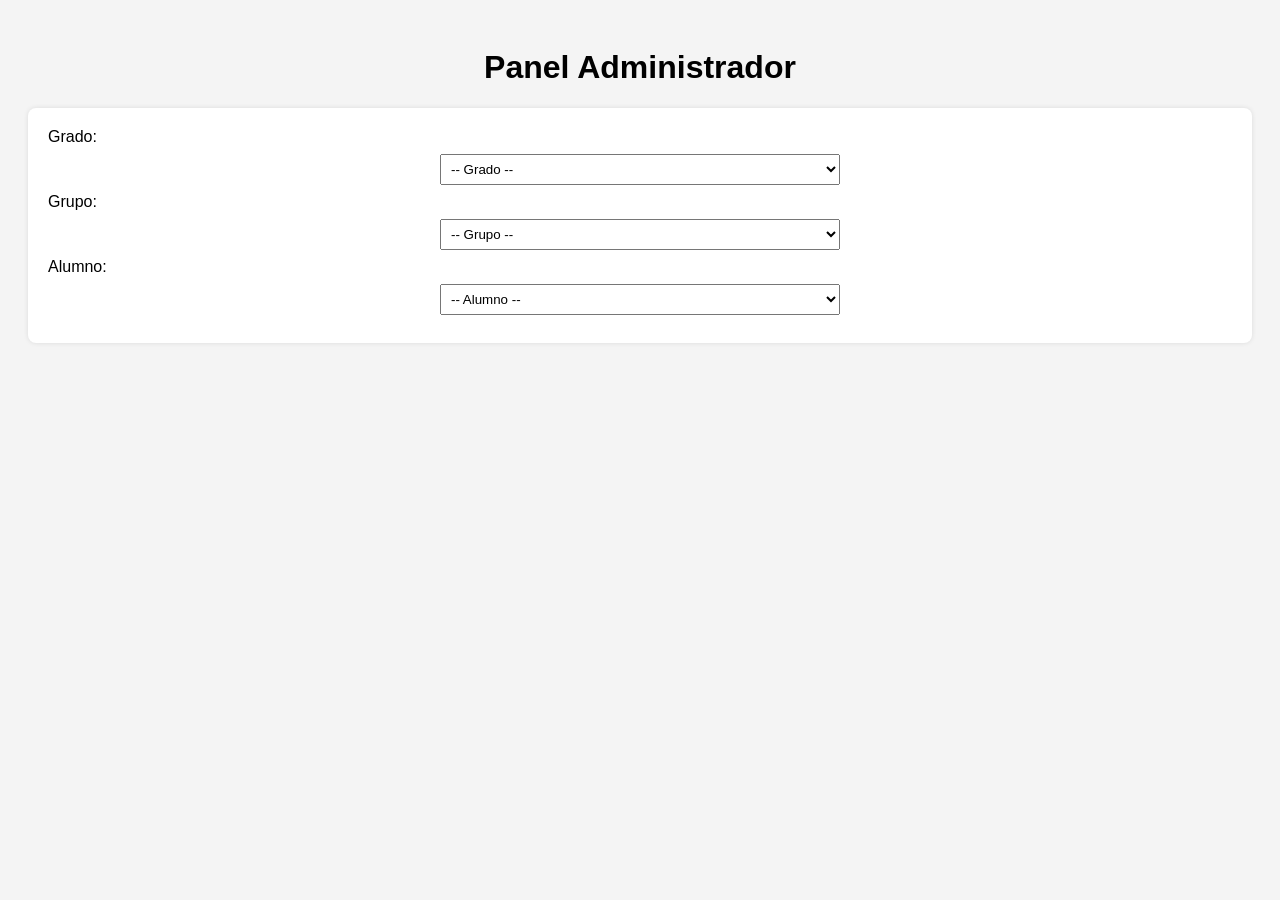
<file: Admin.htm>
<!DOCTYPE html>
<html lang="es">
<head>
  <meta charset="UTF-8">
  <title>Admin</title>
  <style>
    body { font-family: Arial, sans-serif; padding: 20px; background-color: #f4f4f4; }
    h1 { text-align: center; }
    select, input, button, textarea { margin: 8px; padding: 6px; width: 90%; max-width: 400px; display: block; margin-left: auto; margin-right: auto; }
    .section { background: white; padding: 20px; margin-top: 20px; border-radius: 8px; box-shadow: 0 0 5px rgba(0,0,0,0.1); }
    .hidden { display: none; }
    .message { color: green; font-weight: bold; text-align: center; }
    #verCalificaciones, #verComentarios { margin-top: 10px; }
  </style>
</head>
<body>

  <h1>Panel Administrador</h1>

  <!-- Filtros -->
  <div class="section">
    <label for="gradoSelect">Grado:</label>
    <select id="gradoSelect"><option value="">-- Grado --</option></select>

    <label for="grupoSelect">Grupo:</label>
    <select id="grupoSelect"><option value="">-- Grupo --</option></select>

    <label for="alumnoSelect">Alumno:</label>
    <select id="alumnoSelect"><option value="">-- Alumno --</option></select>
  </div>

  <!-- Selección de materia -->
  <div class="section hidden" id="materiaSection">
    <label for="materiaSelect">Materia:</label>
    <select id="materiaSelect">
      <option value="Biologia">Biología</option>
      <option value="Informatica">Informática</option>
    </select>
    <button onclick="verCalificaciones()">Ver Calificaciones</button>
    <button onclick="mostrarEdicion()">Editar Calificaciones</button>
  </div>

  <!-- Visualización -->
  <div class="section hidden" id="verSection">
    <h3>Datos del Alumno</h3>
    <div id="datosAlumno"></div>
    <h3>Calificaciones</h3>
    <div id="verCalificaciones"></div>
    <h3>Comentarios</h3>
    <div id="verComentarios"></div>
  </div>

  <!-- Edición -->
  <div class="section hidden" id="editarSection">
    <h3>Editar Calificación</h3>
    <label for="parcial">Parcial (1 a 6):</label>
    <input type="number" id="parcial" min="1" max="6">
    <label for="calificacion">Calificación (1 a 10):</label>
    <input type="number" id="calificacion" min="1" max="10">
    <label for="comentario">Comentario:</label>
    <textarea id="comentario" rows="3"></textarea>
    <button onclick="guardarCalificacion()">Guardar</button>
    <div class="message" id="mensajeGuardado"></div>
  </div>

  <script>
    const URL = "https://script.google.com/macros/s/AKfycbyQi_puNk04BGvNorGsnKKJcW_InsvyQxocZyzeY39h2bxSzPLXlFR_xAF7R1lomoA/exec";
    let alumnos = [];

    const gradoSelect = document.getElementById("gradoSelect");
    const grupoSelect = document.getElementById("grupoSelect");
    const alumnoSelect = document.getElementById("alumnoSelect");

    fetch(URL)
      .then(res => res.json())
      .then(data => {
        alumnos = data;

        const grados = [...new Set(alumnos.map(a => a.Grado))].sort();
        const grupos = [...new Set(alumnos.map(a => a.Grupo))].sort();

        grados.forEach(g => gradoSelect.add(new Option(g, g)));
        grupos.forEach(g => grupoSelect.add(new Option(g, g)));

        actualizarAlumnos();
      });

    gradoSelect.addEventListener("change", actualizarAlumnos);
    grupoSelect.addEventListener("change", actualizarAlumnos);
    alumnoSelect.addEventListener("change", () => {
      document.getElementById("materiaSection").classList.remove("hidden");
      document.getElementById("verSection").classList.add("hidden");
      document.getElementById("editarSection").classList.add("hidden");
    });

    function actualizarAlumnos() {
      const grado = gradoSelect.value;
      const grupo = grupoSelect.value;

      alumnoSelect.innerHTML = '<option value="">-- Alumno --</option>';

      alumnos
        .filter(a => (!grado || a.Grado === grado) && (!grupo || a.Grupo === grupo))
        .forEach(a => {
          const op = new Option(`${a.Nombre} ${a.Apellido}`, a.Matricula);
          alumnoSelect.add(op);
        });
    }

    function verCalificaciones() {
      const matricula = alumnoSelect.value;
      const materia = document.getElementById("materiaSelect").value;
      const alumno = alumnos.find(a => a.Matricula === matricula);

      if (!alumno) return;

      let html = "";
      for (let i = 1; i <= 6; i++) {
        const cal = alumno[`${materia}_P${i}`];
        html += `Parcial ${i}: ${cal || "No registrada"}<br>`;
      }

      const prom = (a, b) => {
        const na = parseFloat(alumno[`${materia}_P${a}`]);
        const nb = parseFloat(alumno[`${materia}_P${b}`]);
        return isNaN(na) || isNaN(nb) ? "Incompleto" : ((na + nb) / 2).toFixed(2);
      };

      html += `<br><strong>Promedio B1:</strong> ${prom(1, 2)}<br>`;
      html += `<strong>Promedio B2:</strong> ${prom(3, 4)}<br>`;
      html += `<strong>Promedio B3:</strong> ${prom(5, 6)}<br>`;

      document.getElementById("datosAlumno").innerHTML = `
        Nombre: ${alumno.Nombre} ${alumno.Apellido}<br>
        Matrícula: ${alumno.Matricula}<br>
        Grado: ${alumno.Grado} - Grupo: ${alumno.Grupo}
      `;
      document.getElementById("verCalificaciones").innerHTML = html;
      document.getElementById("verComentarios").innerText = alumno[`Comentario_${materia}`] || "Sin comentarios";

      document.getElementById("verSection").classList.remove("hidden");
      document.getElementById("editarSection").classList.add("hidden");
    }

    function mostrarEdicion() {
      document.getElementById("verSection").classList.add("hidden");
      document.getElementById("editarSection").classList.remove("hidden");
    }

    function guardarCalificacion() {
      const matricula = alumnoSelect.value;
      const materia = document.getElementById("materiaSelect").value;
      const parcial = parseInt(document.getElementById("parcial").value);
      const calificacion = parseFloat(document.getElementById("calificacion").value);
      const comentario = document.getElementById("comentario").value.trim();

      if (!matricula || !materia || isNaN(parcial) || parcial < 1 || parcial > 6 || isNaN(calificacion)) {
        alert("Verifica que los datos sean correctos.");
        return;
      }

      fetch(URL, {
        method: "POST",
        body: JSON.stringify({ matricula, materia, parcial, calificacion, comentario }),
        headers: { "Content-Type": "application/json" }
      })
      .then(res => res.text())
      .then(msg => {
        document.getElementById("mensajeGuardado").textContent = "✅ Datos guardados correctamente.";
        setTimeout(() => location.reload(), 1000);
      });
    }
  </script>
</body>
</html>
</file>
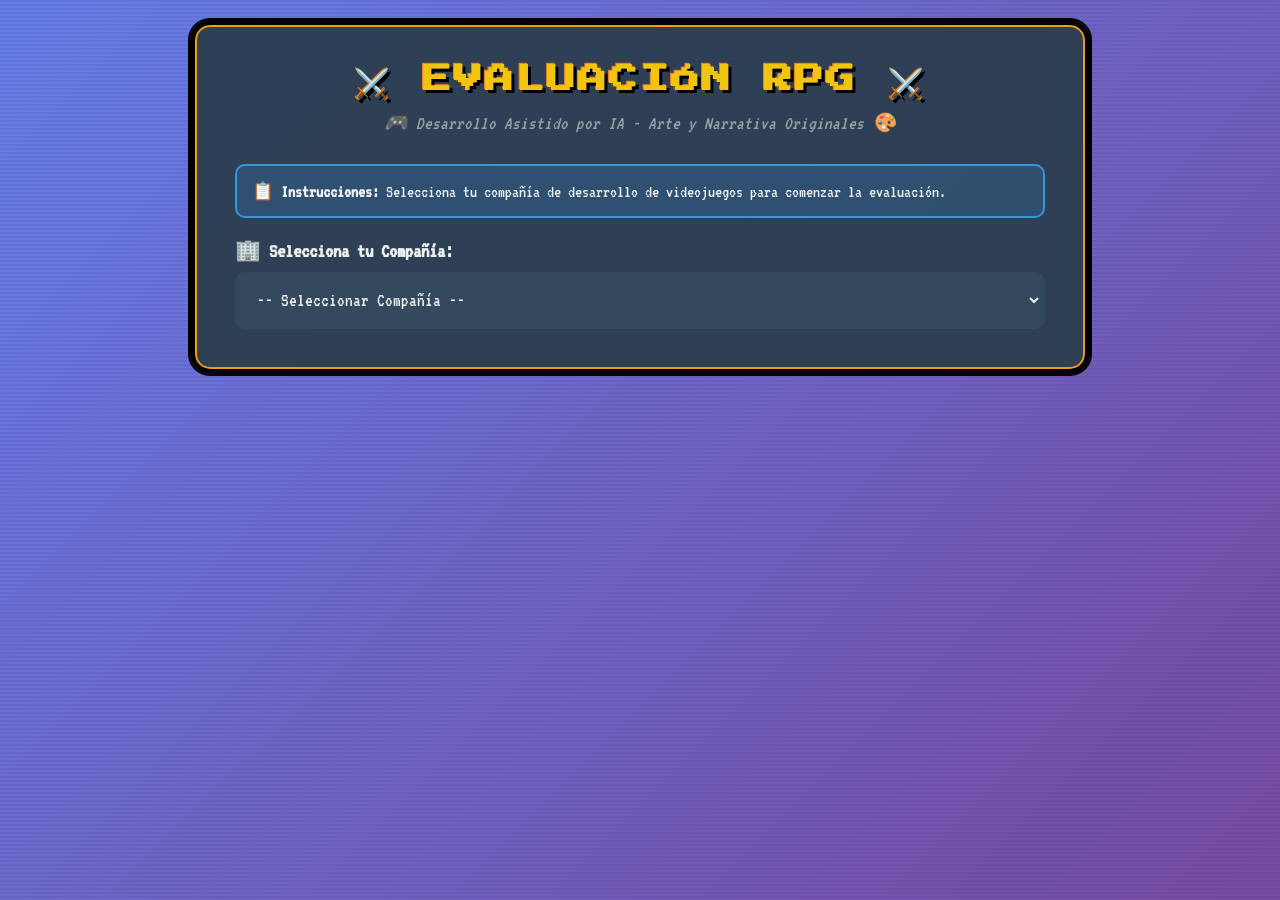
<file: Evaluation.html>
<!DOCTYPE html>
<html lang="es">

<head>
    <meta charset="UTF-8">
    <meta name="viewport" content="width=device-width, initial-scale=1.0">
    <title>Evaluación RPG Pixel Art - Team Performance</title>
    <link href="https://fonts.googleapis.com/css2?family=Press+Start+2P&family=VT323&display=swap" rel="stylesheet">
    <style>
        * {
            margin: 0;
            padding: 0;
            box-sizing: border-box;
        }

        body {
            font-family: 'VT323', monospace;
            background: linear-gradient(135deg, #667eea 0%, #764ba2 100%);
            color: #ecf0f1;
            padding: 20px;
            min-height: 100vh;
            position: relative;
            overflow-x: hidden;
        }

        body::before {
            content: "";
            position: fixed;
            top: 0;
            left: 0;
            width: 100%;
            height: 100%;
            background-image:
                repeating-linear-gradient(0deg, transparent, transparent 2px, rgba(0, 0, 0, .05) 2px, rgba(0, 0, 0, .05) 4px);
            pointer-events: none;
            z-index: 1;
        }

        .container {
            max-width: 900px;
            margin: 0 auto;
            background: rgba(44, 62, 80, 0.95);
            padding: 40px;
            border-radius: 20px;
            box-shadow: 0 20px 60px rgba(0, 0, 0, 0.5);
            border: 4px solid #f39c12;
            position: relative;
            z-index: 2;
            animation: slideIn 0.5s ease-out;
        }

        @keyframes slideIn {
            from {
                opacity: 0;
                transform: translateY(-30px);
            }

            to {
                opacity: 1;
                transform: translateY(0);
            }
        }

        h1 {
            text-align: center;
            color: #f1c40f;
            text-shadow: 3px 3px #000, -1px -1px 0 #e67e22;
            font-family: 'Press Start 2P', cursive;
            font-size: 1.8em;
            margin-bottom: 10px;
            letter-spacing: 2px;
        }

        h2 {
            color: #3498db;
            text-shadow: 2px 2px #000;
            font-family: 'Press Start 2P', cursive;
            font-size: 1.3em;
            margin: 20px 0;
        }

        .subtitle {
            text-align: center;
            font-size: 1.2em;
            color: #95a5a6;
            margin-bottom: 30px;
            font-style: italic;
        }

        label {
            display: block;
            margin-top: 20px;
            font-weight: bold;
            font-size: 1.3em;
            color: #ecf0f1;
        }

        select,
        input,
        button {
            width: 100%;
            padding: 15px;
            margin-top: 10px;
            border-radius: 10px;
            border: 3px solid #34495e;
            font-size: 1.2em;
            font-family: 'VT323', monospace;
            transition: all 0.3s ease;
        }

        select,
        input {
            background-color: #34495e;
            color: #ecf0f1;
        }

        select:focus,
        input:focus {
            outline: none;
            border-color: #3498db;
            box-shadow: 0 0 15px rgba(52, 152, 219, 0.5);
        }

        button {
            background: linear-gradient(135deg, #e74c3c 0%, #c0392b 100%);
            color: white;
            cursor: pointer;
            font-weight: bold;
            margin-top: 20px;
            border: none;
            text-transform: uppercase;
            letter-spacing: 1px;
            position: relative;
            overflow: hidden;
        }

        button::before {
            content: "";
            position: absolute;
            top: 50%;
            left: 50%;
            width: 0;
            height: 0;
            border-radius: 50%;
            background: rgba(255, 255, 255, 0.3);
            transform: translate(-50%, -50%);
            transition: width 0.6s, height 0.6s;
        }

        button:hover::before {
            width: 300px;
            height: 300px;
        }

        button:hover {
            transform: translateY(-2px);
            box-shadow: 0 10px 25px rgba(0, 0, 0, 0.3);
        }

        button:active {
            transform: translateY(0);
        }

        .btn-secondary {
            background: linear-gradient(135deg, #3498db 0%, #2980b9 100%);
        }

        .btn-tertiary {
            background: linear-gradient(135deg, #9b59b6 0%, #8e44ad 100%);
        }

        .btn-back {
            background: linear-gradient(135deg, #95a5a6 0%, #7f8c8d 100%);
        }

        .hidden {
            display: none;
        }

        .question-card {
            background: linear-gradient(135deg, #2c3e50 0%, #34495e 100%);
            padding: 20px;
            margin-bottom: 15px;
            border-left: 6px solid #3498db;
            border-radius: 10px;
            transition: all 0.3s ease;
        }

        .question-card:hover {
            transform: translateX(5px);
            border-left-color: #f39c12;
            box-shadow: 0 5px 15px rgba(0, 0, 0, 0.3);
        }

        .question-card label {
            margin-top: 0;
            font-size: 1.2em;
            line-height: 1.5;
        }

        .role-badge {
            display: inline-block;
            background: linear-gradient(135deg, #27ae60 0%, #229954 100%);
            padding: 10px 20px;
            border-radius: 25px;
            font-size: 1.1em;
            margin-bottom: 20px;
            border: 2px solid #1e8449;
            box-shadow: 0 4px 10px rgba(0, 0, 0, 0.2);
        }

        .pixel-border {
            border: 5px solid #000;
            box-shadow:
                inset 0 0 0 2px #f39c12,
                0 0 0 2px #000;
        }

        .action-buttons {
            display: grid;
            grid-template-columns: 1fr 1fr;
            gap: 15px;
            margin-top: 20px;
        }

        .loading-spinner {
            text-align: center;
            padding: 40px;
        }

        .spinner {
            border: 8px solid #34495e;
            border-top: 8px solid #f39c12;
            border-radius: 50%;
            width: 80px;
            height: 80px;
            animation: spin 1s linear infinite;
            margin: 20px auto;
        }

        @keyframes spin {
            0% {
                transform: rotate(0deg);
            }

            100% {
                transform: rotate(360deg);
            }
        }

        .score-select {
            background: linear-gradient(135deg, #16a085 0%, #138d75 100%);
            color: white;
            font-weight: bold;
            cursor: pointer;
        }

        .info-box {
            background: rgba(52, 152, 219, 0.2);
            border: 2px solid #3498db;
            border-radius: 10px;
            padding: 15px;
            margin: 20px 0;
            font-size: 1.1em;
        }

        .warning-box {
            background: rgba(230, 126, 34, 0.2);
            border: 2px solid #e67e22;
            border-radius: 10px;
            padding: 15px;
            margin: 20px 0;
            font-size: 1.1em;
        }

        @media (max-width: 768px) {
            .container {
                padding: 20px;
            }

            h1 {
                font-size: 1.2em;
            }

            h2 {
                font-size: 1em;
            }

            .action-buttons {
                grid-template-columns: 1fr;
            }
        }
    </style>
</head>

<body>

    <div class="container pixel-border">
        <h1>⚔️ EVALUACIÓN RPG ⚔️</h1>
        <p class="subtitle">🎮 Desarrollo Asistido por IA - Arte y Narrativa Originales 🎨</p>

        <!-- PASO 1: Selección de Compañía -->
        <div id="step-company">
            <div class="info-box">
                📋 <strong>Instrucciones:</strong> Selecciona tu compañía de desarrollo de videojuegos para comenzar la
                evaluación.
            </div>
            <label>🏢 Selecciona tu Compañía:</label>
            <select id="companySelect" onchange="loadMembers()">
                <option value="">-- Seleccionar Compañía --</option>
            </select>
        </div>

        <!-- PASO 2: Identificación del Usuario -->
        <div id="step-identity" class="hidden">
            <h2>👤 ¿Quién eres tú?</h2>
            <label>Soy:</label>
            <select id="userSelect" onchange="detectUserRole()">
                <option value="">-- Seleccionar tu nombre --</option>
            </select>
            <p id="myRoleDisplay"
                style="text-align: center; font-style: italic; color: #f39c12; font-size: 1.3em; margin-top: 15px;"></p>

            <div id="action-buttons" class="hidden action-buttons">
                <button onclick="startSelfEval()" class="btn-secondary">🛡️ Auto-Evaluación</button>
                <button onclick="showTeammates()" class="btn-tertiary">⚔️ Evaluar Compañero</button>
            </div>
        </div>

        <!-- PASO 3: Selección de Compañero a Evaluar -->
        <div id="step-peer-select" class="hidden">
            <h2>🎯 ¿A quién evaluarás?</h2>
            <label>Selecciona un compañero de equipo:</label>
            <select id="peerSelect">
                <option value="">-- Seleccionar compañero --</option>
            </select>
            <button onclick="startPeerEval()">Comenzar Evaluación</button>
            <button onclick="resetApp()" class="btn-back">⬅️ Volver</button>
        </div>

        <!-- PASO 4: Formulario de Evaluación -->
        <div id="step-form" class="hidden">
            <h2 id="formTitle">Evaluación</h2>
            <p id="targetName" class="role-badge"></p>
            <div class="warning-box">
                ⚠️ <strong>Importante:</strong> Responde honestamente. Cada pregunta vale 10 puntos. El puntaje final
                será sobre 100.
            </div>
            <div id="questionsContainer"></div>
            <button onclick="submitEvaluation()">📤 ENVIAR EVALUACIÓN</button>
            <button onclick="resetApp()" class="btn-back">⬅️ Cancelar</button>
        </div>

        <!-- PASO 5: Cargando -->
        <div id="step-loading" class="hidden">
            <div class="loading-spinner">
                <h2 style="text-align: center;">💾 Guardando en Google Sheets...</h2>
                <div class="spinner"></div>
                <p style="text-align: center; font-size: 1.2em;">Por favor espera...</p>
            </div>
        </div>
    </div>

    <script>
        // ✅ URL DE TU GOOGLE APPS SCRIPT
        const SCRIPT_URL = "https://script.google.com/macros/s/AKfycbxfvXsMkEHoJEgCmuKlLO6szEEzcoNK1qOacZKnan0jNoc1nul3cSDPsW5ni8RAmhxAyg/exec";

        // BASE DE DATOS DE EQUIPOS
        const database = [
            {
                company: "Ravnsarx",
                game: "Survive 24 hours in elevator",
                members: [
                    { name: "Vanesa Nicole Miguel Moreno", role: "CEO" },
                    { name: "AnahÍ Paez Hernádez", role: "Lead Programmer" },
                    { name: "Stella del Pilar Carcamo Guzman", role: "Art Director" },
                    { name: "Rebeka Escalera Islas", role: "Narrative Designer" },
                    { name: "Ximena Hernández López", role: "UI/UX Designer" }
                ]
            },
            {
                company: "Tim_Potato",
                game: "Is this case closed?",
                members: [
                    { name: "Liz Mariel Varela Moreno", role: "CEO" },
                    { name: "Renata Ramos López", role: "Lead Programmer" },
                    { name: "Victoria Real Ortega", role: "Art Director" },
                    { name: "Elian Nahil Carro Espinosa", role: "Narrative Designer" },
                    { name: "Roma Sophia Sanchez Rivera", role: "UI/UX Designer" },
                    { name: "Octavio Damian Torres Quesnel", role: "Marketing Director" }
                ]
            },
            {
                company: "Nexonix Games",
                game: "Flee the house",
                members: [
                    { name: "yaron abdiel mora sanchez", role: "CEO" },
                    { name: "Oscar Emiliano Lopez Hernández", role: "Lead Programmer" },
                    { name: "Ernesto Ramírez Quiríz", role: "Art Director" },
                    { name: "Luz Merlos Soriano", role: "Narrative Designer" },
                    { name: "Diego Alonso Flores Días", role: "UI/UX Designer" }
                ]
            },
            {
                company: "Mazegames",
                game: "Paint wars. maze attack",
                members: [
                    { name: "Pamela Pérez", role: "CEO" },
                    { name: "Maily García Lobaton", role: "Lead Programmer" },
                    { name: "Isabella Noriega Ferrer", role: "Art Director" },
                    { name: "Ximena Guadalupe Gutiérrez Rodriguez", role: "Narrative Designer" },
                    { name: "Silvana Paola Rojas Espinosa", role: "UI/UX Designer" }
                ]
            },
            {
                company: "Afton Robotics",
                game: "The purple curse",
                members: [
                    { name: "camila babette vazquez ruiz", role: "CEO" },
                    { name: "natalia orozco ramos", role: "Lead Programmer" },
                    { name: "rebeca yinely reyes silva", role: "Art Director" },
                    { name: "julieta michelle Miranda González", role: "Narrative Designer" },
                    { name: "scarlett Schiaffini Badillo", role: "UI/UX Designer" }
                ]
            },
            {
                company: "M.L.E.B.A",
                game: "Pixel Gun 2D",
                members: [
                    { name: "Máximo Suárez Zenteno", role: "CEO" },
                    { name: "Enrique Ramírez Quiríz", role: "Lead Programmer" },
                    { name: "Andrés Treviño Flores", role: "Art Director" },
                    { name: "Luis Antonio Malpica Cisneros", role: "Narrative Designer" },
                    { name: "Brayan Eduardo Diego Hernandez", role: "UI/UX Designer" }
                ]
            },
            {
                company: "Cellsuper",
                game: "Kings of clans",
                members: [
                    { name: "Iker Isaac Sánchez Cruz", role: "CEO" },
                    { name: "Aldo Santiago Aguilar Cesar", role: "Lead Programmer" },
                    { name: "Edwin Rafael Balbuena Méndez", role: "Art Director" },
                    { name: "Víctor Hugo Blanco Herrera", role: "Narrative Designer" },
                    { name: "Luis Fernando Vázquez", role: "UI/UX Designer" }
                ]
            },
            {
                company: "PAPOI'S",
                game: "Papoi's War",
                members: [
                    { name: "Isabella Nicole Pérez Calva", role: "CEO" },
                    { name: "Sofía Elizabeth Brito Ortíz", role: "Lead Programmer" },
                    { name: "Isabella Guzmán Aguilar", role: "Art Director" },
                    { name: "Jennifer Barber Angeles", role: "Narrative Designer" },
                    { name: "Aurora Ibáñez Dorantes", role: "UI/UX Designer" },
                    { name: "Mildred Alonso Gonzalez", role: "Marketing Director" }
                ]
            },
            {
                company: "JINDAM",
                game: "The Glitch House",
                members: [
                    { name: "Ana Sophia Escamilla Zárate", role: "CEO" },
                    { name: "Dafne González Alcantarilla", role: "Lead Programmer" },
                    { name: "Jimena Camargo Cerezo", role: "Art Director" },
                    { name: "Mildred González Cerda", role: "Narrative Designer" },
                    { name: "Nina López Guzmán", role: "UI/UX Designer" },
                    { name: "Isabel Vázquez Tello", role: "Marketing Director" }
                ]
            },
            {
                company: "Vagrant Lore Studios",
                game: "Dragons and eternal shadows",
                members: [
                    { name: "Alejandra Domínguez Velázquez", role: "CEO" },
                    { name: "Dores Gaetana Hernández Lozano", role: "Lead Programmer" },
                    { name: "Frida Hernández Cervantes", role: "Art Director" },
                    { name: "Ximena Medellín Torres", role: "Narrative Designer" },
                    { name: "Lidia Conde Sánchez", role: "UI/UX Designer" }
                ]
            }
        ];

        let currentCompany = null;
        let currentUser = null;
        let targetUser = null;
        let evalType = "";

        // BANCO DE PREGUNTAS - AUTO-EVALUACIÓN
        const selfQuestions = [
            "¿Asistí puntualmente a todas las reuniones de equipo para el desarrollo del RPG?",
            "¿Cumplí con las entregas de mi rol (assets, código, guion) en las fechas establecidas?",
            "¿Mi trabajo (historia/arte) fue original y no copiado directamente de internet o IA sin edición?",
            "¿Utilicé la IA de manera ética, usándola como asistente y no para hacer todo mi trabajo?",
            "¿Mantuve una comunicación respetuosa y constante con mis compañeros?",
            "¿Colaboré activamente en la resolución de problemas (bugs, diseño) fuera de mi área específica?",
            "¿Acepté feedback de mis compañeros (especialmente del CEO) para mejorar mi parte del juego?",
            "¿Mantuve mis archivos organizados y accesibles para el resto del equipo?",
            "¿Entendí y respeté la visión general del juego 'Pixel Art' definida por el equipo?",
            "¿Me esforcé por aprender herramientas nuevas (Piskel, Tkinter, Python) necesarias para el proyecto?"
        ];

        // PREGUNTAS POR ROL - EVALUACIÓN DE COMPAÑEROS
        const roleQuestions = {
            "CEO": [
                "¿Lideró al equipo de manera efectiva y mantuvo el orden?",
                "¿Aseguró que todos cumplieran con los plazos (deadlines)?",
                "¿Tuvo una comunicación clara sobre los objetivos del juego?",
                "¿Resolvió conflictos internos de manera justa?",
                "¿Preparó adecuadamente la presentación para el 'Shark Tank'?",
                "¿Mostró organización en la gestión de las tareas de cada miembro?",
                "¿Motivó al equipo cuando hubo dificultades técnicas?",
                "¿Conocía el estado actual del proyecto en todo momento?",
                "¿Fomentó un ambiente de trabajo colaborativo?",
                "¿Asumió responsabilidad final por el producto entregado?"
            ],
            "Lead Programmer": [
                "¿El código entregado (Python/Tkinter) funciona correctamente?",
                "¿Logró integrar los gráficos y textos en la aplicación?",
                "¿Solucionó los errores (bugs) de manera eficiente?",
                "¿El movimiento y las mecánicas del juego se sienten fluidas?",
                "¿Explicó al equipo cómo ejecutar el juego correctamente?",
                "¿Mostró lógica y orden en la estructura de su programación?",
                "¿Colaboró con el UI Designer para implementar los menús?",
                "¿Utilizó la IA para corregir código sin depender ciegamente de ella?",
                "¿Optimizó el juego para que no fuera lento?",
                "¿Estuvo dispuesto a hacer cambios en el código según las necesidades de arte/historia?"
            ],
            "Art Director": [
                "¿El arte (personajes, fondos) mantiene una estética Pixel Art consistente?",
                "¿Los diseños son originales y creativos (no solo bajados de internet)?",
                "¿Entregó los assets (imágenes) en el formato y tamaño correcto?",
                "¿Usó herramientas como Piskel o GIMP de manera efectiva?",
                "¿La paleta de colores es agradable y coherente en todo el juego?",
                "¿Diseñó una interfaz (UI) visualmente clara junto al UI Designer?",
                "¿Cumplió con la cantidad de assets requeridos para la historia?",
                "¿Las animaciones (si las hubo) son claras?",
                "¿Adaptó el arte según las limitaciones técnicas del programador?",
                "¿Su trabajo visual mejora la experiencia del juego?"
            ],
            "Narrative Designer": [
                "¿La historia del RPG es 100% original y creativa?",
                "¿Los diálogos son coherentes y sin faltas de ortografía?",
                "¿Los personajes tienen descripciones y personalidades claras?",
                "¿El guion del juego tiene un inicio, desarrollo y final lógico?",
                "¿Escribió el script para la presentación del equipo?",
                "¿Colaboró con el Artista para que los personajes visuales coincidan con la historia?",
                "¿Creó misiones u objetivos interesantes para el jugador?",
                "¿Entregó los textos a tiempo para que el programador los insertara?",
                "¿La narrativa encaja bien con el género RPG?",
                "¿Ayudó a definir el 'Lore' del mundo del juego?"
            ],
            "UI/UX Designer": [
                "¿Diseñó bocetos (wireframes) claros antes de programar?",
                "¿Los menús y botones son fáciles de entender para el usuario?",
                "¿La navegación por el juego es intuitiva?",
                "¿Colaboró estrechamente con el Art Director para el estilo visual?",
                "¿Ayudó al programador a ubicar los elementos en la pantalla?",
                "¿Pensó en la experiencia del usuario (que no sea frustrante)?",
                "¿Diseñó el flujo de pantallas (Inicio -> Juego -> Game Over)?",
                "¿Mostró empatía hacia cómo el jugador interactúa con el juego?",
                "¿Sus diseños facilitaron el uso de la aplicación?",
                "¿Aportó ideas para mejorar la jugabilidad?"
            ],
            "Marketing Director": [
                "¿Enfocó sus esfuerzos en la calidad de la presentación final?",
                "¿Ayudó a vender la idea del juego de manera atractiva?",
                "¿Creó materiales promocionales o visuales para el pitch?",
                "¿Apoyó al CEO en la estructura del discurso?",
                "¿Identificó los puntos fuertes del juego para destacarlos?",
                "¿Analizó si el juego es atractivo para el público objetivo?",
                "¿Ayudó a ensayar la presentación con el equipo?",
                "¿Mantuvo una actitud proactiva aunque no programara/diseñara?",
                "¿Comunicó claramente de qué trata el juego?",
                "¿Colaboró con el equipo en tareas generales cuando fue necesario?"
            ]
        };

        // INICIALIZACIÓN
        window.onload = function () {
            const select = document.getElementById('companySelect');
            database.forEach((team, index) => {
                let opt = document.createElement('option');
                opt.value = index;
                opt.innerHTML = `${team.company} - ${team.game}`;
                select.appendChild(opt);
            });
        };

        function loadMembers() {
            const companyIdx = document.getElementById('companySelect').value;
            if (companyIdx === "") return;

            currentCompany = database[companyIdx];
            const userSelect = document.getElementById('userSelect');
            userSelect.innerHTML = '<option value="">-- Seleccionar tu nombre --</option>';

            currentCompany.members.forEach((member, index) => {
                let opt = document.createElement('option');
                opt.value = index;
                opt.innerHTML = `${member.name} (${member.role})`;
                userSelect.appendChild(opt);
            });

            document.getElementById('step-identity').classList.remove('hidden');
            document.getElementById('step-company').classList.add('hidden');
        }

        function detectUserRole() {
            const userIdx = document.getElementById('userSelect').value;
            if (userIdx === "") return;

            currentUser = currentCompany.members[userIdx];
            document.getElementById('myRoleDisplay').innerText = `✨ Tu rol: ${currentUser.role} ✨`;
            document.getElementById('action-buttons').classList.remove('hidden');
        }

        function startSelfEval() {
            targetUser = currentUser;
            evalType = "auto";
            generateForm(selfQuestions, `🛡️ Auto-Evaluación: ${currentUser.name}`);
        }

        function showTeammates() {
            const peerSelect = document.getElementById('peerSelect');
            peerSelect.innerHTML = '<option value="">-- Seleccionar compañero --</option>';

            currentCompany.members.forEach((member) => {
                if (member.name !== currentUser.name) {
                    let opt = document.createElement('option');
                    opt.value = member.name;
                    opt.innerHTML = `${member.name} (${member.role})`;
                    peerSelect.appendChild(opt);
                }
            });

            document.getElementById('step-identity').classList.add('hidden');
            document.getElementById('step-peer-select').classList.remove('hidden');
        }

        function startPeerEval() {
            const targetName = document.getElementById('peerSelect').value;
            if (targetName === "") {
                alert("⚠️ Por favor selecciona un compañero");
                return;
            }

            targetUser = currentCompany.members.find(m => m.name === targetName);
            evalType = "peer";

            let questions = roleQuestions[targetUser.role];
            if (!questions) questions = selfQuestions;

            generateForm(questions, `⚔️ Evaluando a: ${targetUser.name}`);
        }

        function generateForm(questionsList, title) {
            document.getElementById('step-peer-select').classList.add('hidden');
            document.getElementById('step-identity').classList.add('hidden');
            document.getElementById('step-form').classList.remove('hidden');

            document.getElementById('formTitle').innerText = title;
            document.getElementById('targetName').innerText = `📌 ${targetUser.role}`;

            const container = document.getElementById('questionsContainer');
            container.innerHTML = "";

            questionsList.forEach((q, i) => {
                let div = document.createElement('div');
                div.className = 'question-card';
                div.innerHTML = `
                <label>${i + 1}. ${q}</label>
                <select class="score-input score-select">
                    <option value="10" selected>⭐⭐⭐⭐⭐ Excelente (10)</option>
                    <option value="9">⭐⭐⭐⭐ Muy Bien (9)</option>
                    <option value="8">⭐⭐⭐ Bien (8)</option>
                    <option value="7">⭐⭐ Regular (7)</option>
                    <option value="6">⭐ Suficiente (6)</option>
                    <option value="5">Insuficiente (5)</option>
                    <option value="0">❌ Nulo (0)</option>
                </select>
            `;
                container.appendChild(div);
            });
        }

        function submitEvaluation() {
            const inputs = document.querySelectorAll('.score-input');
            let total = 0;
            let questionCount = inputs.length;

            // Calcular el total sumando todos los valores
            inputs.forEach(input => {
                const value = parseInt(input.value) || 0;
                total += value;
            });

            let finalScore = total;

            // Validación: verificar que el puntaje sea razonable
            console.log(`Total questions: ${questionCount}, Total score: ${finalScore}`);

            // Confirmación mejorada
            const confirmMsg = `📊 RESUMEN DE EVALUACIÓN\n\n` +
                `Evaluando a: ${targetUser.name}\n` +
                `Rol: ${targetUser.role}\n` +
                `Preguntas respondidas: ${questionCount}\n` +
                `Puntaje total: ${finalScore}/100\n\n` +
                `¿Deseas enviar esta evaluación?`;

            if (!confirm(confirmMsg)) {
                // Usuario canceló - no hacer nada
                console.log("Usuario canceló el envío");
                return;
            }

            // Mostrar pantalla de carga
            document.getElementById('step-form').classList.add('hidden');
            document.getElementById('step-loading').classList.remove('hidden');

            let studentName = targetUser.name;
            const url = `${SCRIPT_URL}?alumno=${encodeURIComponent(studentName)}&tipo=${evalType}&puntaje=${finalScore}`;

            // Log para debugging
            console.log("=== ENVIANDO EVALUACIÓN ===");
            console.log("URL:", url);
            console.log("Alumno:", studentName);
            console.log("Tipo:", evalType);
            console.log("Puntaje:", finalScore);
            console.log("========================");

            // Usar fetch con configuración mejorada
            fetch(url, {
                method: "GET",  // Cambiado a GET porque los parámetros están en la URL
                redirect: 'follow'
            })
                .then(response => {
                    console.log("Response status:", response.status);
                    console.log("Response OK:", response.ok);
                    return response.text();  // Primero obtener como texto para ver qué llega
                })
                .then(text => {
                    console.log("Response text:", text);
                    try {
                        const data = JSON.parse(text);
                        console.log("Parsed data:", data);

                        if (data.result === "success") {
                            alert("✅ Evaluación guardada correctamente en Google Sheets!");
                            resetApp();
                        } else {
                            alert("❌ Error al guardar: " + (data.error || "Desconocido"));
                            console.error("Error data:", data);
                            document.getElementById('step-loading').classList.add('hidden');
                            document.getElementById('step-form').classList.remove('hidden');
                        }
                    } catch (e) {
                        console.error("Error parsing JSON:", e);
                        console.error("Raw response:", text);
                        alert("❌ Error: La respuesta del servidor no es válida. Revisa la consola (F12) para más detalles.");
                        document.getElementById('step-loading').classList.add('hidden');
                        document.getElementById('step-form').classList.remove('hidden');
                    }
                })
                .catch(error => {
                    console.error("Fetch error:", error);
                    alert("❌ Error de conexión: " + error.message + "\n\nVerifica:\n1. Tu conexión a internet\n2. Que el Apps Script esté deployed como 'Web app'\n3. Que el permiso sea 'Anyone'\n\nRevisa la consola (F12) para más detalles.");
                    document.getElementById('step-loading').classList.add('hidden');
                    document.getElementById('step-form').classList.remove('hidden');
                });
        }

        function resetApp() {
            location.reload();
        }

    </script>

</body>

</html>
</file>
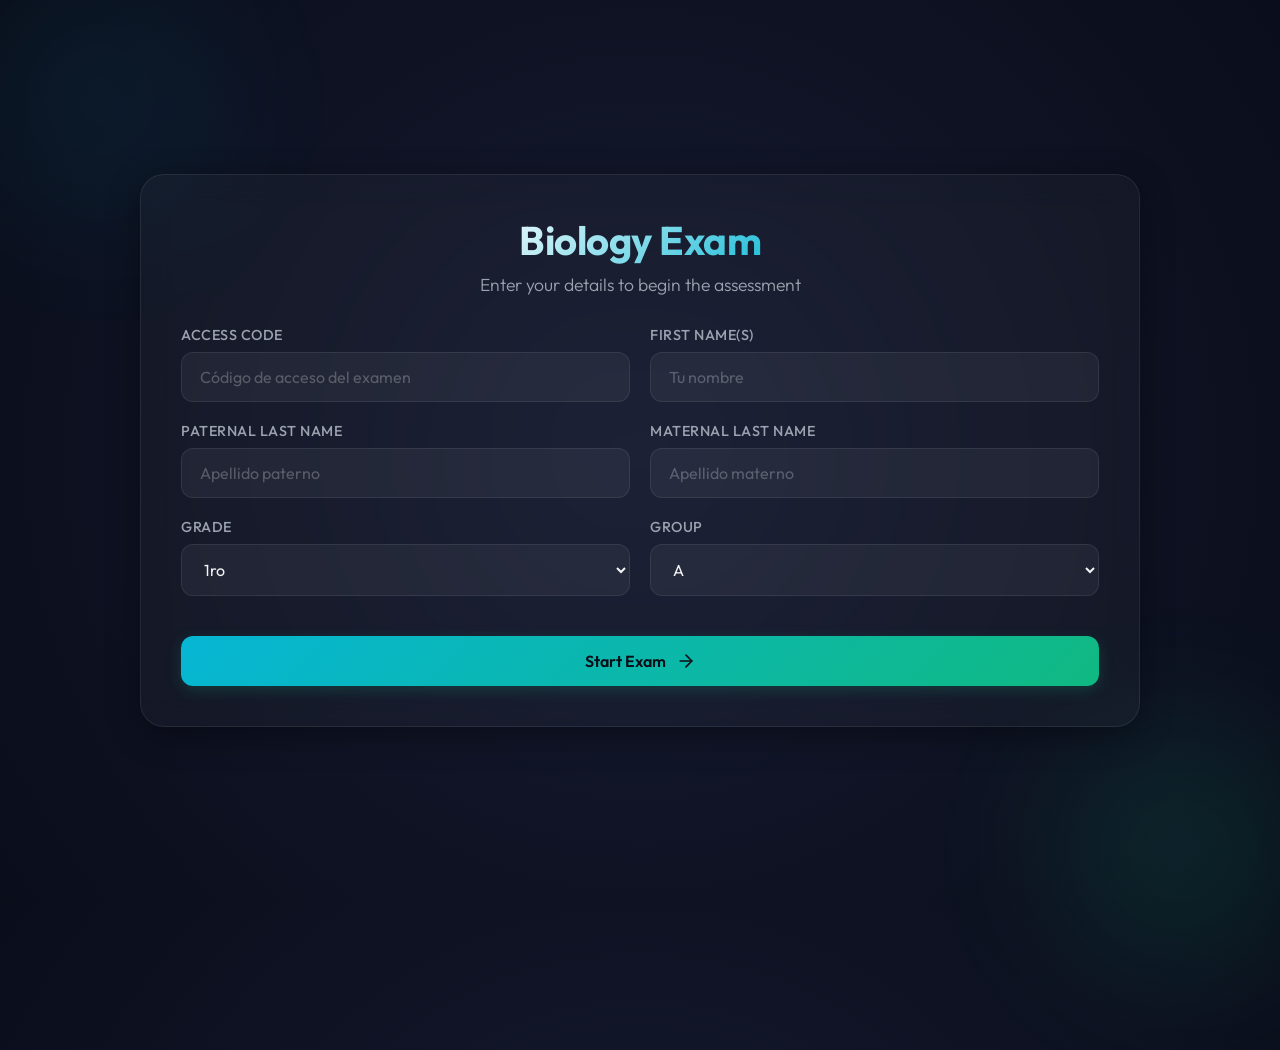
<file: Ordinario2026.html>
<!DOCTYPE html>
<html lang="es">
<head>
    <meta charset="UTF-8">
    <meta name="viewport" content="width=device-width, initial-scale=1.0">
    <meta name="description" content="Examen Ordinario de Biología 2026. Sistema de evaluación académica digital.">
    <title>Examen Ordinario de Biología 2026</title>
    <!-- Google Fonts: Outfit -->
    <link rel="preconnect" href="https://fonts.googleapis.com">
    <link rel="preconnect" href="https://fonts.gstatic.com" crossorigin>
    <link href="https://fonts.googleapis.com/css2?family=Outfit:wght@300;400;500;600;700&display=swap" rel="stylesheet">
    
    <style>
        :root {
            --bg-gradient: radial-gradient(circle at 50% 50%, #151a30 0%, #0a0d1a 100%);
            --glass-bg: rgba(255, 255, 255, 0.03);
            --glass-border: rgba(255, 255, 255, 0.08);
            --glass-accent: rgba(16, 185, 129, 0.15);
            --accent-emerald: #10b981;
            --accent-cyan: #06b6d4;
            --accent-glow: #10b98144;
            --text-main: #f3f4f6;
            --text-muted: #9ca3af;
            --error-color: #ef4444;
            --success-color: #10b981;
            --card-shadow: 0 8px 32px 0 rgba(0, 0, 0, 0.37);
            --transition-speed: 0.3s;
        }

        * {
            margin: 0;
            padding: 0;
            box-sizing: border-box;
            font-family: 'Outfit', sans-serif;
            user-select: none; /* Evita copiar preguntas durante el examen */
        }

        body {
            background: var(--bg-gradient);
            color: var(--text-main);
            min-height: 100vh;
            display: flex;
            justify-content: center;
            align-items: center;
            overflow-x: hidden;
            position: relative;
        }

        /* Efectos de luces biológicas de fondo */
        .bio-glow {
            position: absolute;
            width: 400px;
            height: 400px;
            border-radius: 50%;
            background: radial-gradient(circle, var(--accent-glow) 0%, rgba(0,0,0,0) 70%);
            filter: blur(50px);
            z-index: 0;
            pointer-events: none;
            opacity: 0.6;
            animation: floatGlow 12s infinite ease-in-out;
        }

        .bio-glow-1 {
            top: -100px;
            left: -100px;
            background: radial-gradient(circle, rgba(6, 182, 212, 0.15) 0%, rgba(0,0,0,0) 70%);
        }

        .bio-glow-2 {
            bottom: -150px;
            right: -100px;
        }

        @keyframes floatGlow {
            0%, 100% { transform: translate(0, 0) scale(1); }
            50% { transform: translate(30px, -20px) scale(1.1); }
        }

        /* Contenedores Principales */
        .app-container {
            width: 90%;
            max-width: 1000px;
            background: var(--glass-bg);
            border: 1px solid var(--glass-border);
            border-radius: 24px;
            backdrop-filter: blur(16px);
            -webkit-backdrop-filter: blur(16px);
            padding: 40px;
            box-shadow: var(--card-shadow);
            z-index: 1;
            transition: all var(--transition-speed) ease-in-out;
            position: relative;
            overflow: hidden;
        }

        /* Encabezado */
        header {
            text-align: center;
            margin-bottom: 30px;
            position: relative;
        }

        header h1 {
            font-size: 2.5rem;
            font-weight: 700;
            background: linear-gradient(135deg, #ffffff 30%, var(--accent-cyan) 70%, var(--accent-emerald) 100%);
            -webkit-background-clip: text;
            -webkit-text-fill-color: transparent;
            margin-bottom: 8px;
            letter-spacing: -0.5px;
        }

        header p {
            color: var(--text-muted);
            font-size: 1.1rem;
            font-weight: 300;
        }

        /* Pantallas */
        .screen {
            display: none;
            opacity: 0;
            transform: translateY(15px);
            transition: opacity 0.4s ease, transform 0.4s ease;
        }

        .screen.active {
            display: block;
            opacity: 1;
            transform: translateY(0);
        }

        /* Formulario de Login */
        .form-grid {
            display: grid;
            grid-template-columns: 1fr 1fr;
            gap: 20px;
            margin-bottom: 25px;
        }

        @media (max-width: 768px) {
            .form-grid {
                grid-template-columns: 1fr;
            }
            .app-container {
                padding: 24px;
                width: 95%;
            }
            header h1 {
                font-size: 1.8rem;
            }
        }

        .input-group {
            display: flex;
            flex-direction: column;
            gap: 8px;
        }

        .input-group label {
            font-size: 0.9rem;
            font-weight: 500;
            color: var(--text-muted);
            text-transform: uppercase;
            letter-spacing: 0.5px;
        }

        .input-group input, .input-group select {
            background: rgba(255, 255, 255, 0.05);
            border: 1px solid var(--glass-border);
            padding: 14px 18px;
            border-radius: 12px;
            color: var(--text-main);
            font-size: 1rem;
            outline: none;
            transition: all 0.25s ease;
        }

        .input-group input::placeholder {
            color: rgba(255, 255, 255, 0.25);
        }

        .input-group input:focus, .input-group select:focus {
            border-color: var(--accent-cyan);
            background: rgba(255, 255, 255, 0.08);
            box-shadow: 0 0 12px rgba(6, 182, 212, 0.2);
        }

        .input-group select option {
            background-color: #0e1222;
            color: var(--text-main);
        }

        /* Botones */
        .btn {
            background: linear-gradient(135deg, var(--accent-cyan) 0%, var(--accent-emerald) 100%);
            color: #0b0f19;
            border: none;
            padding: 15px 30px;
            border-radius: 12px;
            font-size: 1rem;
            font-weight: 600;
            cursor: pointer;
            transition: all var(--transition-speed) cubic-bezier(0.4, 0, 0.2, 1);
            display: inline-flex;
            align-items: center;
            justify-content: center;
            gap: 10px;
            width: 100%;
            margin-top: 15px;
            box-shadow: 0 4px 15px rgba(16, 185, 129, 0.2);
        }

        .btn:hover {
            transform: translateY(-2px);
            box-shadow: 0 6px 20px rgba(16, 185, 129, 0.4);
            filter: brightness(1.1);
        }

        .btn:active {
            transform: translateY(1px);
        }

        .btn-secondary {
            background: rgba(255, 255, 255, 0.08);
            border: 1px solid var(--glass-border);
            color: var(--text-main);
            box-shadow: none;
        }

        .btn-secondary:hover {
            background: rgba(255, 255, 255, 0.12);
            box-shadow: none;
            transform: translateY(-2px);
        }

        .btn-danger {
            background: linear-gradient(135deg, #f87171 0%, #ef4444 100%);
            color: white;
            box-shadow: 0 4px 15px rgba(239, 68, 68, 0.2);
        }

        .btn-danger:hover {
            box-shadow: 0 6px 20px rgba(239, 68, 68, 0.4);
        }

        /* Mensaje de Error */
        .error-message {
            color: var(--error-color);
            background: rgba(239, 68, 68, 0.1);
            border: 1px solid rgba(239, 68, 68, 0.2);
            padding: 12px;
            border-radius: 10px;
            font-size: 0.95rem;
            margin-top: 15px;
            display: none;
            align-items: center;
            gap: 8px;
            animation: shake 0.4s ease-in-out;
        }

        @keyframes shake {
            0%, 100% { transform: translateX(0); }
            25% { transform: translateX(-6px); }
            75% { transform: translateX(6px); }
        }

        /* Pantalla del Examen - Layout de 2 columnas */
        .exam-layout {
            display: grid;
            grid-template-columns: 280px 1fr;
            gap: 30px;
            margin-top: 20px;
        }

        @media (max-width: 900px) {
            .exam-layout {
                grid-template-columns: 1fr;
            }
        }

        /* Panel Lateral (Navegación) */
        .nav-panel {
            background: rgba(255, 255, 255, 0.02);
            border: 1px solid var(--glass-border);
            border-radius: 16px;
            padding: 20px;
            display: flex;
            flex-direction: column;
            gap: 20px;
            height: fit-content;
        }

        .student-badge {
            background: var(--glass-accent);
            border: 1px solid rgba(16, 185, 129, 0.2);
            padding: 12px;
            border-radius: 12px;
            font-size: 0.85rem;
            line-height: 1.4;
        }

        .student-badge strong {
            color: var(--accent-emerald);
            display: block;
            font-size: 1rem;
            margin-bottom: 2px;
        }

        .question-grid-title {
            font-size: 0.85rem;
            text-transform: uppercase;
            letter-spacing: 0.5px;
            color: var(--text-muted);
            margin-bottom: 10px;
            font-weight: 600;
        }

        .question-grid {
            display: grid;
            grid-template-columns: repeat(5, 1fr);
            gap: 8px;
            max-height: 250px;
            overflow-y: auto;
            padding-right: 5px;
        }

        .question-grid::-webkit-scrollbar {
            width: 4px;
        }
        .question-grid::-webkit-scrollbar-thumb {
            background: var(--glass-border);
            border-radius: 10px;
        }

        .grid-item {
            aspect-ratio: 1;
            background: rgba(255, 255, 255, 0.04);
            border: 1px solid var(--glass-border);
            border-radius: 8px;
            display: flex;
            justify-content: center;
            align-items: center;
            font-size: 0.9rem;
            font-weight: 500;
            cursor: pointer;
            transition: all 0.2s ease;
        }

        .grid-item:hover {
            background: rgba(255, 255, 255, 0.1);
            border-color: var(--text-muted);
        }

        .grid-item.current {
            border-color: var(--accent-cyan);
            box-shadow: 0 0 8px rgba(6, 182, 212, 0.3);
            background: rgba(6, 182, 212, 0.1);
            color: var(--accent-cyan);
            font-weight: 700;
        }

        .grid-item.answered {
            background: rgba(16, 185, 129, 0.15);
            border-color: var(--accent-emerald);
            color: var(--accent-emerald);
        }

        /* Area Principal de la Pregunta */
        .question-area {
            display: flex;
            flex-direction: column;
            justify-content: space-between;
            min-height: 400px;
        }

        .progress-container {
            margin-bottom: 20px;
        }

        .progress-bar-wrapper {
            background: rgba(255, 255, 255, 0.05);
            height: 8px;
            border-radius: 10px;
            overflow: hidden;
            margin-top: 8px;
        }

        .progress-bar {
            background: linear-gradient(90deg, var(--accent-cyan) 0%, var(--accent-emerald) 100%);
            height: 100%;
            width: 0%;
            transition: width 0.3s ease;
        }

        .progress-stats {
            display: flex;
            justify-content: space-between;
            font-size: 0.85rem;
            color: var(--text-muted);
        }

        .question-section-title {
            color: var(--accent-cyan);
            font-size: 0.85rem;
            text-transform: uppercase;
            letter-spacing: 1.5px;
            font-weight: 600;
            margin-bottom: 8px;
        }

        .question-text {
            font-size: 1.3rem;
            font-weight: 500;
            line-height: 1.5;
            margin-bottom: 25px;
        }

        .options-list {
            display: flex;
            flex-direction: column;
            gap: 12px;
            margin-bottom: 30px;
        }

        .option-item {
            background: rgba(255, 255, 255, 0.02);
            border: 1px solid var(--glass-border);
            padding: 16px 20px;
            border-radius: 12px;
            cursor: pointer;
            transition: all 0.2s cubic-bezier(0.4, 0, 0.2, 1);
            display: flex;
            align-items: center;
            gap: 15px;
            position: relative;
        }

        .option-item:hover {
            background: rgba(255, 255, 255, 0.06);
            border-color: rgba(255, 255, 255, 0.25);
            transform: translateX(3px);
        }

        .option-item.selected {
            background: rgba(16, 185, 129, 0.08);
            border-color: var(--accent-emerald);
            box-shadow: 0 0 15px rgba(16, 185, 129, 0.15);
        }

        .option-letter {
            width: 30px;
            height: 30px;
            border-radius: 50%;
            background: rgba(255, 255, 255, 0.05);
            border: 1px solid var(--glass-border);
            display: flex;
            justify-content: center;
            align-items: center;
            font-size: 0.95rem;
            font-weight: 600;
            transition: all 0.2s ease;
        }

        .option-item.selected .option-letter {
            background: var(--accent-emerald);
            border-color: var(--accent-emerald);
            color: #0b0f19;
        }

        .option-text {
            font-size: 1.05rem;
            line-height: 1.4;
            flex: 1;
        }

        .nav-buttons {
            display: grid;
            grid-template-columns: 1fr 1fr 1.2fr;
            gap: 15px;
        }

        @media (max-width: 600px) {
            .nav-buttons {
                grid-template-columns: 1fr;
            }
        }

        /* Pantalla Congelada / Bloqueada */
        .lock-container {
            text-align: center;
            padding: 20px 0;
        }

        .lock-icon-wrapper {
            width: 80px;
            height: 80px;
            border-radius: 50%;
            background: rgba(239, 68, 68, 0.1);
            border: 2px dashed var(--error-color);
            display: flex;
            justify-content: center;
            align-items: center;
            margin: 0 auto 20px auto;
            color: var(--error-color);
            animation: pulseGlow 2s infinite ease-in-out;
        }

        @keyframes pulseGlow {
            0%, 100% { transform: scale(1); box-shadow: 0 0 0 0 rgba(239, 68, 68, 0.4); }
            50% { transform: scale(1.05); box-shadow: 0 0 20px 5px rgba(239, 68, 68, 0.2); }
        }

        .lock-title {
            font-size: 2rem;
            color: #f87171;
            font-weight: 700;
            margin-bottom: 10px;
        }

        .lock-subtitle {
            color: var(--text-muted);
            font-size: 1.1rem;
            max-width: 600px;
            margin: 0 auto 30px auto;
            line-height: 1.5;
        }

        .result-card {
            background: rgba(255, 255, 255, 0.02);
            border: 1px solid var(--glass-border);
            border-radius: 18px;
            padding: 30px;
            max-width: 500px;
            margin: 0 auto 30px auto;
            text-align: left;
            position: relative;
        }

        .result-row {
            display: flex;
            justify-content: space-between;
            padding: 10px 0;
            border-bottom: 1px solid rgba(255, 255, 255, 0.05);
        }

        .result-row:last-child {
            border-bottom: none;
            padding-bottom: 0;
        }

        .result-label {
            color: var(--text-muted);
            font-weight: 400;
        }

        .result-val {
            font-weight: 600;
            color: var(--text-main);
        }

        .score-val {
            font-size: 1.8rem;
            color: var(--accent-cyan);
            font-weight: 700;
        }

        .unlock-area {
            max-width: 400px;
            margin: 0 auto;
            background: rgba(255, 255, 255, 0.02);
            border: 1px solid var(--glass-border);
            padding: 24px;
            border-radius: 16px;
        }

        /* Modal de Confirmación */
        .modal-overlay {
            position: fixed;
            top: 0;
            left: 0;
            right: 0;
            bottom: 0;
            background: rgba(10, 13, 26, 0.8);
            backdrop-filter: blur(10px);
            display: none;
            justify-content: center;
            align-items: center;
            z-index: 100;
            opacity: 0;
            transition: opacity 0.3s ease;
        }

        .modal-overlay.active {
            display: flex;
            opacity: 1;
        }

        .modal-content {
            background: #151a30;
            border: 1px solid var(--glass-border);
            border-radius: 20px;
            padding: 35px;
            max-width: 500px;
            width: 90%;
            text-align: center;
            box-shadow: var(--card-shadow);
            transform: scale(0.9);
            transition: transform 0.3s ease;
        }

        .modal-overlay.active .modal-content {
            transform: scale(1);
        }

        .modal-title {
            font-size: 1.5rem;
            font-weight: 700;
            margin-bottom: 12px;
        }

        .modal-desc {
            color: var(--text-muted);
            font-size: 1.05rem;
            margin-bottom: 25px;
            line-height: 1.5;
        }

        .modal-actions {
            display: flex;
            gap: 15px;
        }

        /* Desactivar clicks y atajos durante congelación */
        .frozen-mode {
            pointer-events: none;
        }

        .frozen-mode .unlock-area {
            pointer-events: auto !important; /* Permitir ingresar contraseña */
        }
    </style>
</head>
<body>

    <div class="bio-glow bio-glow-1"></div>
    <div class="bio-glow bio-glow-2"></div>

    <div class="app-container">
        
        <!-- PANTALLA 1: INGRESO DE CREDENCIALES -->
        <section id="login-screen" class="screen active">
            <header>
                <h1 id="login-title">Examen de Biología</h1>
                <p id="login-subtitle">Ingresa tus datos para comenzar la evaluación</p>
            </header>

            <div class="form-grid">
                <div class="input-group">
                    <label for="access-code" id="lbl-access-code">Código de Acceso</label>
                    <input type="text" id="access-code" placeholder="Código de acceso del examen" autocomplete="off" required>
                </div>
                <div class="input-group">
                    <label for="student-name" id="lbl-student-name">Nombre(s)</label>
                    <input type="text" id="student-name" placeholder="Tu nombre" autocomplete="off" required>
                </div>
                <div class="input-group">
                    <label for="paternal-lastname" id="lbl-paternal-lastname">Apellido Paterno</label>
                    <input type="text" id="paternal-lastname" placeholder="Apellido paterno" autocomplete="off" required>
                </div>
                <div class="input-group">
                    <label for="maternal-lastname" id="lbl-maternal-lastname">Apellido Materno</label>
                    <input type="text" id="maternal-lastname" placeholder="Apellido materno" autocomplete="off" required>
                </div>
                <div class="input-group">
                    <label for="student-grade" id="lbl-student-grade">Grado</label>
                    <select id="student-grade">
                        <option value="1ro" selected>1ro</option>
                        <option value="2do">2do</option>
                        <option value="3ro">3ro</option>
                    </select>
                </div>
                <div class="input-group">
                    <label for="student-group" id="lbl-student-group">Grupo</label>
                    <select id="student-group" onchange="handleGroupChange()">
                        <option value="A">A</option>
                        <option value="B">B</option>
                        <option value="D">D</option>
                    </select>
                </div>
            </div>

            <button class="btn" id="btn-start-exam" onclick="startExam()">
                <span>Comenzar Examen</span>
                <svg width="20" height="20" viewBox="0 0 24 24" fill="none" stroke="currentColor" stroke-width="2" stroke-linecap="round" stroke-linejoin="round"><line x1="5" y1="12" x2="19" y2="12"></line><polyline points="12 5 19 12 12 19"></polyline></svg>
            </button>

            <div id="login-error" class="error-message">
                <svg width="18" height="18" viewBox="0 0 24 24" fill="none" stroke="currentColor" stroke-width="2" stroke-linecap="round" stroke-linejoin="round"><circle cx="12" cy="12" r="10"></circle><line x1="12" y1="8" x2="12" y2="12"></line><line x1="12" y1="16" x2="12.01" y2="16"></line></svg>
                <span id="login-error-text">Código de acceso incorrecto.</span>
            </div>
        </section>

        <!-- PANTALLA 2: INTERFAZ DEL EXAMEN -->
        <section id="exam-screen" class="screen">
            <header style="margin-bottom: 20px; text-align: left;">
                <h1 id="exam-header-title" style="font-size: 1.8rem;">Examen de Biología: Ordinario 2026</h1>
                <div class="progress-container">
                    <div class="progress-stats">
                        <span id="progress-text">Pregunta 1 de 40</span>
                        <span id="progress-percentage">0% Completado</span>
                    </div>
                    <div class="progress-bar-wrapper">
                        <div id="exam-progress-bar" class="progress-bar"></div>
                    </div>
                </div>
            </header>

            <div class="exam-layout">
                <!-- Panel lateral de navegación rápida -->
                <aside class="nav-panel">
                    <div class="student-badge">
                        <span id="badge-title" style="font-size: 0.75rem; text-transform: uppercase; color: var(--text-muted); font-weight: 600; display: block; margin-bottom: 5px;">Alumno</span>
                        <strong id="badge-student-name">Nombre Alumno</strong>
                        <span id="badge-details">Grado: 1ro | Grupo: A</span>
                    </div>
                    <div>
                        <div class="question-grid-title" id="lbl-question-grid">Navegación de Preguntas</div>
                        <div class="question-grid" id="question-nav-grid">
                            <!-- Generado dinámicamente -->
                        </div>
                    </div>
                </aside>

                <!-- Área principal de la pregunta -->
                <main class="question-area">
                    <div>
                        <div class="question-section-title" id="question-section-name">Sistema Respiratorio</div>
                        <div class="question-text" id="question-display-text">Cargando pregunta...</div>
                        
                        <div class="options-list" id="options-display-list">
                            <!-- Opciones generadas dinámicamente -->
                        </div>
                    </div>

                    <div class="nav-buttons">
                        <button class="btn btn-secondary" id="btn-prev" onclick="navigateQuestion(-1)">
                            <svg width="18" height="18" viewBox="0 0 24 24" fill="none" stroke="currentColor" stroke-width="2" stroke-linecap="round" stroke-linejoin="round"><line x1="19" y1="12" x2="5" y2="12"></line><polyline points="12 19 5 12 12 5"></polyline></svg>
                            <span id="btn-text-prev">Anterior</span>
                        </button>
                        <button class="btn" id="btn-next" onclick="navigateQuestion(1)">
                            <span id="btn-text-next">Siguiente</span>
                            <svg width="18" height="18" viewBox="0 0 24 24" fill="none" stroke="currentColor" stroke-width="2" stroke-linecap="round" stroke-linejoin="round"><line x1="5" y1="12" x2="19" y2="12"></line><polyline points="12 5 19 12 12 19"></polyline></svg>
                        </button>
                        <button class="btn btn-danger" id="btn-finish" onclick="openConfirmModal()">
                            <svg width="18" height="18" viewBox="0 0 24 24" fill="none" stroke="currentColor" stroke-width="2" stroke-linecap="round" stroke-linejoin="round"><path d="M22 11.08V12a10 10 0 1 1-5.93-9.14"></path><polyline points="22 4 12 14.01 9 11.01"></polyline></svg>
                            <span id="btn-text-finish">Terminar Examen</span>
                        </button>
                    </div>
                </main>
            </div>
        </section>

        <!-- PANTALLA 3: PANTALLA CONGELADA / BLOQUEO DOCENTE -->
        <section id="lock-screen" class="screen">
            <div class="lock-container">
                <div class="lock-icon-wrapper">
                    <svg width="40" height="40" viewBox="0 0 24 24" fill="none" stroke="currentColor" stroke-width="2.5" stroke-linecap="round" stroke-linejoin="round"><rect x="3" y="11" width="18" height="11" rx="2" ry="2"></rect><path d="M7 11V7a5 5 0 0 1 10 0v4"></path></svg>
                </div>
                
                <h2 class="lock-title" id="lock-header-title">Evaluación Finalizada y Bloqueada</h2>
                <p class="lock-subtitle" id="lock-header-subtitle">
                    Los datos del examen han sido consolidados y enviados. Esta pantalla está bloqueada y requiere desbloqueo por parte del docente.
                </p>

                <div class="result-card">
                    <div class="result-row">
                        <span class="result-label" id="lbl-res-student">Alumno:</span>
                        <span class="result-val" id="res-student-name">-</span>
                    </div>
                    <div class="result-row">
                        <span class="result-label" id="lbl-res-grade-group">Grado y Grupo:</span>
                        <span class="result-val" id="res-grade-group">-</span>
                    </div>
                    <div class="result-row">
                        <span class="result-label" id="lbl-res-correct">Respuestas Correctas:</span>
                        <span class="result-val" id="res-correct-count">0 / 40</span>
                    </div>
                    <div class="result-row" style="border-bottom: none; align-items: center; margin-top: 10px;">
                        <span class="result-label" id="lbl-res-score" style="font-size: 1.1rem; font-weight: 600;">Calificación Final:</span>
                        <span class="score-val" id="res-score-val">0.0</span>
                    </div>
                </div>

                <div class="unlock-area">
                    <div class="input-group" style="margin-bottom: 15px;">
                        <label for="teacher-password" id="lbl-teacher-password" style="text-align: left;">Contraseña del Docente</label>
                        <input type="password" id="teacher-password" placeholder="•••••" style="text-align: center; font-size: 1.2rem; letter-spacing: 2px;">
                    </div>
                    <button class="btn" id="btn-unlock" onclick="unlockScreen()" style="margin-top: 5px;">
                        <span id="btn-text-unlock">Desbloquear y Reiniciar</span>
                    </button>
                    <div id="lock-error" class="error-message" style="margin-top: 15px;">
                        <svg width="18" height="18" viewBox="0 0 24 24" fill="none" stroke="currentColor" stroke-width="2" stroke-linecap="round" stroke-linejoin="round"><circle cx="12" cy="12" r="10"></circle><line x1="12" y1="8" x2="12" y2="12"></line><line x1="12" y1="16" x2="12.01" y2="16"></line></svg>
                        <span id="lock-error-text">Contraseña incorrecta.</span>
                    </div>
                </div>
            </div>
        </section>

    </div>

    <!-- MODAL DE CONFIRMACIÓN -->
    <div class="modal-overlay" id="confirm-modal">
        <div class="modal-content">
            <h3 class="modal-title" id="modal-confirm-title">¿Finalizar Examen?</h3>
            <p class="modal-desc" id="modal-confirm-desc">¿Estás seguro de que deseas terminar y entregar tu examen? Ya no podrás cambiar tus respuestas.</p>
            <div class="modal-actions">
                <button class="btn btn-secondary" onclick="closeConfirmModal()" id="btn-modal-cancel">Cancelar</button>
                <button class="btn btn-danger" onclick="submitExam()" id="btn-modal-submit">Sí, Terminar</button>
            </div>
        </div>
    </div>

    <!-- SCRIPT DE LOGICA DEL EXAMEN -->
    <script>
        // CONFIGURACIÓN DE NOTIFICACIONES POR CORREO
        // Opcional: El docente puede ingresar un Token de Web3Forms o Formspree aquí para envíos silenciosos
        const CONFIG = {
            web3formsKey: "", // Ingresar clave si se desea envío por AJAX de Web3Forms
            emailDestinatario: "jaime.dominguez@imm.edu.mx"
        };

        // BASE DE DATOS DE PREGUNTAS (40 Preguntas en Español e Inglés)
        const questionsDatabase = [
            // SISTEMA RESPIRATORIO (1-10)
            {
                id: 1,
                sectionEs: "SISTEMA RESPIRATORIO",
                sectionEn: "RESPIRATORY SYSTEM",
                questionEs: "¿Cuál es el órgano principal del sistema respiratorio encargado del intercambio gaseoso?",
                questionEn: "Which is the main organ of the respiratory system responsible for gas exchange?",
                optionsEs: ["A) Tráquea", "B) Pulmón", "C) Laringe", "D) Bronquio"],
                optionsEn: ["A) Trachea", "B) Lung", "C) Larynx", "D) Bronchus"],
                correct: "B"
            },
            {
                id: 2,
                sectionEs: "SISTEMA RESPIRATORIO",
                sectionEn: "RESPIRATORY SYSTEM",
                questionEs: "¿Cuál es la función primordial del sistema respiratorio?",
                questionEn: "What is the primary function of the respiratory system?",
                optionsEs: [
                    "A) Bombear sangre oxigenada a los tejidos",
                    "B) Filtrar los desechos metabólicos nitrogenados",
                    "C) Proveer oxígeno al cuerpo y eliminar el dióxido de carbono",
                    "D) Regular el equilibrio de glucosa en la sangre"
                ],
                optionsEn: [
                    "A) To pump oxygenated blood to the tissues",
                    "B) To filter nitrogenous metabolic wastes",
                    "C) To provide oxygen to the body and eliminate carbon dioxide",
                    "D) To regulate the balance of glucose in the blood"
                ],
                correct: "C"
            },
            {
                id: 3,
                sectionEs: "SISTEMA RESPIRATORIO",
                sectionEn: "RESPIRATORY SYSTEM",
                questionEs: "¿Cuál es la Unidad Funcional Mínima (MFU) del tejido alveolar encargada de la producción de surfactante y el intercambio gaseoso?",
                questionEn: "What is the Minimum Functional Unit (MFU) of alveolar tissue responsible for surfactant production and gas exchange?",
                optionsEs: ["A) Eritrocito", "B) Neumocito", "C) Enterocito", "D) Alveocito"],
                optionsEn: ["A) Erythrocyte", "B) Pneumocyte", "C) Enterocyte", "D) Alveocyte"],
                correct: "B"
            },
            {
                id: 4,
                sectionEs: "SISTEMA RESPIRATORIO",
                sectionEn: "RESPIRATORY SYSTEM",
                questionEs: "¿Qué tipo de neumocito es el principal responsable de formar la barrera estructural para el intercambio gaseoso?",
                questionEn: "Which type of pneumocyte is mainly responsible for forming the structural barrier for gas exchange?",
                optionsEs: ["A) Neumocito Tipo I", "B) Neumocito Tipo II", "C) Neumocito Tipo III", "D) Macrófago alveolar"],
                optionsEn: ["A) Type I Pneumocyte", "B) Type II Pneumocyte", "C) Type III Pneumocyte", "D) Alveolar macrophage"],
                correct: "A"
            },
            {
                id: 5,
                sectionEs: "SISTEMA RESPIRATORIO",
                sectionEn: "RESPIRATORY SYSTEM",
                questionEs: "¿Qué estructura funciona como una barrera física en el sistema respiratorio filtrando partículas grandes al inhalar?",
                questionEn: "What structure functions as a physical barrier in the respiratory system, filtering large particles when inhaling?",
                optionsEs: ["A) Cilios bronquiales", "B) Mucosa química", "C) Pelos de la nariz (vibrisas)", "D) Epíglotis"],
                optionsEn: ["A) Bronchial cilia", "B) Chemical mucosa", "C) Nose hairs (vibrissae)", "D) Epiglottis"],
                correct: "C"
            },
            {
                id: 6,
                sectionEs: "SISTEMA RESPIRATORIO",
                sectionEn: "RESPIRATORY SYSTEM",
                questionEs: "¿Cuál es la función de la mucosa y el moco respiratorio como barrera química y biológica?",
                questionEn: "What is the function of the respiratory mucosa and mucus as a chemical and biological barrier?",
                optionsEs: [
                    "A) Absorber nutrientes directamente del aire inhalado",
                    "B) Atrapar microbios y partículas extrañas mediante su viscosidad y enzimas como la lisozima",
                    "C) Enfriar el aire antes de que llegue a los bronquios",
                    "D) Sintetizar glóbulos rojos adicionales"
                ],
                optionsEn: [
                    "A) To absorb nutrients directly from the inhaled air",
                    "B) To trap microbes and foreign particles through their viscosity and enzymes like lysozyme",
                    "C) To cool the air before it reaches the bronchi",
                    "D) To synthesize additional red blood cells"
                ],
                correct: "B"
            },
            {
                id: 7,
                sectionEs: "SISTEMA RESPIRATORIO",
                sectionEn: "RESPIRATORY SYSTEM",
                questionEs: "¿Qué estructura celular del epitelio respiratorio desplaza el moco atrapado hacia la faringe para ser eliminado o tragado?",
                questionEn: "Which cellular structure of the respiratory epithelium moves the trapped mucus towards the pharynx to be eliminated or swallowed?",
                optionsEs: ["A) Microvellosidades", "B) Cilios", "C) Flagelos", "D) Neumocitos Tipo II"],
                optionsEn: ["A) Microvilli", "B) Cilia", "C) Flagella", "D) Type II Pneumocytes"],
                correct: "B"
            },
            {
                id: 8,
                sectionEs: "SISTEMA RESPIRATORIO",
                sectionEn: "RESPIRATORY SYSTEM",
                questionEs: "¿Qué sustancia secretada por los neumocitos tipo II evita que los alveolos colapsen debido a la tensión superficial durante la espiración?",
                questionEn: "What substance secreted by type II pneumocytes prevents the alveoli from collapsing due to surface tension during expiration?",
                optionsEs: ["A) Moco gástrico", "B) Surfactante pulmonar", "C) Hemoglobina", "D) Histamina"],
                optionsEn: ["A) Gastric mucus", "B) Pulmonary surfactant", "C) Hemoglobin", "D) Histamine"],
                correct: "B"
            },
            {
                id: 9,
                sectionEs: "SISTEMA RESPIRATORIO",
                sectionEn: "RESPIRATORY SYSTEM",
                questionEs: "¿A través de qué proceso físico pasa el oxígeno desde los alveolos hacia los capilares sanguíneos?",
                questionEn: "Through which physical process does oxygen pass from the alveoli to the blood capillaries?",
                optionsEs: ["A) Transporte activo", "B) Difusión simple", "C) Ósmosis", "D) Endocitosis"],
                optionsEn: ["A) Active transport", "B) Simple diffusion", "C) Osmosis", "D) Endocytosis"],
                correct: "B"
            },
            {
                id: 10,
                sectionEs: "SISTEMA RESPIRATORIO",
                sectionEn: "RESPIRATORY SYSTEM",
                questionEs: "¿Cuál de los siguientes es considerado un mecanismo de defensa mecánico/físico de la vía aérea superior?",
                questionEn: "Which of the following is considered a mechanical/physical defense mechanism of the upper airway?",
                optionsEs: [
                    "A) El reflejo de la tos y el estornudo",
                    "B) La secreción de ácido clorhídrico",
                    "C) La producción de insulina",
                    "D) La fagocitosis por neumocitos"
                ],
                optionsEn: [
                    "A) The cough and sneeze reflex",
                    "B) The secretion of hydrochloric acid",
                    "C) The production of insulin",
                    "D) Phagocytosis by pneumocytes"
                ],
                correct: "A"
            },

            // SISTEMA CARDÍACO / CIRCULATORIO (11-20)
            {
                id: 11,
                sectionEs: "SISTEMA CARDÍACO / CIRCULATORIO",
                sectionEn: "CARDIAC / CIRCULATORY SYSTEM",
                questionEs: "Tomando en cuenta el transporte de gases como función clave, ¿cuál es la célula que actúa como la unidad funcional mínima (MFU) para el transporte de oxígeno?",
                questionEn: "Taking gas transport as a key function into account, which cell acts as the minimum functional unit (MFU) for oxygen transport?",
                optionsEs: ["A) Cardiomiocito", "B) Eritrocito", "C) Leucocito", "D) Trombocito"],
                optionsEn: ["A) Cardiomyocyte", "B) Erythrocyte", "C) Leukocyte", "D) Thrombocyte"],
                correct: "B"
            },
            {
                id: 12,
                sectionEs: "SISTEMA CARDÍACO / CIRCULATORIO",
                sectionEn: "CARDIAC / CIRCULATORY SYSTEM",
                questionEs: "¿Cuál es la proteína rica en hierro que se encuentra en el eritrocito y es responsable de unir el oxígeno?",
                questionEn: "What is the iron-rich protein found in erythrocytes that is responsible for binding oxygen?",
                optionsEs: ["A) Mioglobina", "B) Hemoglobina", "C) Albúmina", "D) Fibrina"],
                optionsEn: ["A) Myoglobin", "B) Hemoglobin", "C) Albumin", "D) Fibrin"],
                correct: "B"
            },
            {
                id: 13,
                sectionEs: "SISTEMA CARDÍACO / CIRCULATORIO",
                sectionEn: "CARDIAC / CIRCULATORY SYSTEM",
                questionEs: "¿Cuál es la función principal del sistema cardiovascular?",
                questionEn: "What is the main function of the cardiovascular system?",
                optionsEs: [
                    "A) Transmitir impulsos eléctricos a los músculos esqueléticos",
                    "B) Transportar nutrientes, gases, hormonas y desechos por todo el cuerpo",
                    "C) Digerir macromoléculas complejas",
                    "D) Sintetizar aminoácidos esenciales"
                ],
                optionsEn: [
                    "A) To transmit electrical impulses to skeletal muscles",
                    "B) To transport nutrients, gases, hormones, and wastes throughout the body",
                    "C) To digest complex macromolecules",
                    "D) To synthesize essential amino acids"
                ],
                correct: "B"
            },
            {
                id: 14,
                sectionEs: "SISTEMA CARDÍACO / CIRCULATORIO",
                sectionEn: "CARDIAC / CIRCULATORY SYSTEM",
                questionEs: "¿Qué cámara del corazón bombea sangre oxigenada hacia la circulación sistémica a través de la aorta?",
                questionEn: "Which chamber of the heart pumps oxygenated blood into the systemic circulation through the aorta?",
                optionsEs: ["A) Aurícula derecha", "B) Ventrículo derecho", "C) Aurícula izquierda", "D) Ventrículo izquierdo"],
                optionsEn: ["A) Right atrium", "B) Right ventricle", "C) Left atrium", "D) Left ventricle"],
                correct: "D"
            },
            {
                id: 15,
                sectionEs: "SISTEMA CARDÍACO / CIRCULATORIO",
                sectionEn: "CARDIAC / CIRCULATORY SYSTEM",
                questionEs: "¿Qué característica del eritrocito maduro humano maximiza su espacio para albergar hemoglobina y su flexibilidad en los capilares?",
                questionEn: "What characteristic of the mature human erythrocyte maximizes its space to hold hemoglobin and its flexibility in capillaries?",
                optionsEs: [
                    "A) Su gran tamaño esférico",
                    "B) La presencia de múltiples núcleos",
                    "C) La carencia de núcleo y mitocondrias",
                    "D) Sus prolongaciones citoplasmáticas"
                ],
                optionsEn: [
                    "A) Its large spherical size",
                    "B) The presence of multiple nuclei",
                    "C) The lack of nucleus and mitochondria",
                    "D) Its cytoplasmic extensions"
                ],
                correct: "C"
            },
            {
                id: 16,
                sectionEs: "SISTEMA CARDÍACO / CIRCULATORIO",
                sectionEn: "CARDIAC / CIRCULATORY SYSTEM",
                questionEs: "¿Qué tipo de vasos sanguíneos tienen paredes delgadas y permiten el intercambio real de nutrientes y gases con los tejidos?",
                questionEn: "What type of blood vessels have thin walls and allow the actual exchange of nutrients and gases with tissues?",
                optionsEs: ["A) Arterias de gran calibre", "B) Venas cavas", "C) Capilares", "D) Arteriolas musculares"],
                optionsEn: ["A) Large caliber arteries", "B) Venae cavae", "C) Capillaries", "D) Muscular arterioles"],
                correct: "C"
            },
            {
                id: 17,
                sectionEs: "SISTEMA CARDÍACO / CIRCULATORIO",
                sectionEn: "CARDIAC / CIRCULATORY SYSTEM",
                questionEs: "¿Hacia dónde bombea sangre el ventrículo derecho del corazón?",
                questionEn: "Where does the right ventricle of the heart pump blood?",
                optionsEs: [
                    "A) Hacia el cerebro directamente",
                    "B) Hacia los pulmones a través de la arteria pulmonar",
                    "C) Hacia todo el cuerpo mediante la aorta",
                    "D) Hacia la aurícula izquierda"
                ],
                optionsEn: [
                    "A) Directly to the brain",
                    "B) To the lungs through the pulmonary artery",
                    "C) To the entire body through the aorta",
                    "D) To the left atrium"
                ],
                correct: "B"
            },
            {
                id: 18,
                sectionEs: "SISTEMA CARDÍACO / CIRCULATORIO",
                sectionEn: "CARDIAC / CIRCULATORY SYSTEM",
                questionEs: "¿Cuál es el marcapasos natural del corazón que inicia el impulso eléctrico cardíaco?",
                questionEn: "What is the heart's natural pacemaker that initiates the cardiac electrical impulse?",
                optionsEs: ["A) Nodo auriculoventricular (AV)", "B) Haz de His", "C) Nodo sinoauricular (SA)", "D) Fibras de Purkinje"],
                optionsEn: ["A) Atrioventricular (AV) node", "B) Bundle of His", "C) Sinoatrial (SA) node", "D) Purkinje fibers"],
                correct: "C"
            },
            {
                id: 19,
                sectionEs: "SISTEMA CARDÍACO / CIRCULATORIO",
                sectionEn: "CARDIAC / CIRCULATORY SYSTEM",
                questionEs: "¿Qué válvula impide el flujo retrógrado de sangre desde el ventrículo izquierdo hacia la aurícula izquierda?",
                questionEn: "Which valve prevents the backflow of blood from the left ventricle to the left atrium?",
                optionsEs: ["A) Válvula tricúspide", "B) Válvula mitral o bicúspide", "C) Válvula del seno coronario", "D) Válvula semilunar pulmonar"],
                optionsEn: ["A) Tricuspid valve", "B) Mitral or bicuspid valve", "C) Coronary sinus valve", "D) Pulmonary semilunar valve"],
                correct: "B"
            },
            {
                id: 20,
                sectionEs: "SISTEMA CARDÍACO / CIRCULATORIO",
                sectionEn: "CARDIAC / CIRCULATORY SYSTEM",
                questionEs: "¿Cómo regresa la sangre desoxigenada de la parte superior e inferior del cuerpo a la aurícula derecha del corazón?",
                questionEn: "How does deoxygenated blood from the upper and lower body return to the right atrium of the heart?",
                optionsEs: [
                    "A) A través de las venas pulmonares",
                    "B) A través de las arterias carótidas",
                    "C) A través de las venas cavas superior e inferior",
                    "D) A través de la arteria aorta"
                ],
                optionsEn: [
                    "A) Through the pulmonary veins",
                    "B) Through the carotid arteries",
                    "C) Through the superior and inferior venae cavae",
                    "D) Through the aorta artery"
                ],
                correct: "C"
            },

            // SISTEMA DIGESTIVO Y BIOMOLÉCULAS (21-30)
            {
                id: 21,
                sectionEs: "SISTEMA DIGESTIVO Y BIOMOLÉCULAS",
                sectionEn: "DIGESTIVE SYSTEM & BIOMOLECULES",
                questionEs: "¿Cuál se considera el órgano principal del sistema digestivo donde ocurre la mayor parte de la digestión química y la absorción de nutrientes?",
                questionEn: "Which is considered the main organ of the digestive system where most chemical digestion and nutrient absorption occur?",
                optionsEs: ["A) Estómago", "B) Intestino delgado", "C) Intestino grueso", "D) Esófago"],
                optionsEn: ["A) Stomach", "B) Small intestine", "C) Large intestine", "D) Esophagus"],
                correct: "B"
            },
            {
                id: 22,
                sectionEs: "SISTEMA DIGESTIVO Y BIOMOLÉCULAS",
                sectionEn: "DIGESTIVE SYSTEM & BIOMOLECULES",
                questionEs: "¿Cuál es la Unidad Funcional Mínima (MFU) del epitelio del intestino delgado encargada de la absorción de nutrientes?",
                questionEn: "What is the Minimum Functional Unit (MFU) of the small intestine epithelium responsible for nutrient absorption?",
                optionsEs: ["A) Enterocito", "B) Hepatocito", "C) Neumocito", "D) Podocito"],
                optionsEn: ["A) Enterocyte", "B) Hepatocyte", "C) Pneumocyte", "D) Podocyte"],
                correct: "A"
            },
            {
                id: 23,
                sectionEs: "SISTEMA DIGESTIVO Y BIOMOLÉCULAS",
                sectionEn: "DIGESTIVE SYSTEM & BIOMOLECULES",
                questionEs: "¿Qué modificación estructural microscópica poseen los enterocitos en su membrana apical para aumentar drásticamente la superficie de absorción?",
                questionEn: "What microscopic structural modification do enterocytes have on their apical membrane to dramatically increase the absorption surface?",
                optionsEs: ["A) Cilios", "B) Flagelos", "C) Microvellosidades (borde en cepillo)", "D) Uniones estrechas"],
                optionsEn: ["A) Cilia", "B) Flagella", "C) Microvilli (brush border)", "D) Tight junctions"],
                correct: "C"
            },
            {
                id: 24,
                sectionEs: "SISTEMA DIGESTIVO Y BIOMOLÉCULAS",
                sectionEn: "DIGESTIVE SYSTEM & BIOMOLECULES",
                questionEs: "Los carbohidratos complejos se degradan en azúcares simples. ¿Qué sello de advertencia mexicano encontrarías en un producto con exceso de estas biomoléculas libres?",
                questionEn: "Complex carbohydrates break down into simple sugars. What Mexican warning seal would you find on a product with excess of these free biomolecules?",
                optionsEs: ["A) EXCESO SODIO", "B) EXCESO CALORÍAS", "C) EXCESO AZÚCARES", "D) EXCESO GRASAS SATURADAS"],
                optionsEn: ["A) EXCESS SODIUM", "B) EXCESS CALORIES", "C) EXCESS SUGARS", "D) EXCESS SATURATED FATS"],
                correct: "C"
            },
            {
                id: 25,
                sectionEs: "SISTEMA DIGESTIVO Y BIOMOLÉCULAS",
                sectionEn: "DIGESTIVE SYSTEM & BIOMOLECULES",
                questionEs: "Las grasas y aceites pertenecen al grupo de los lípidos. Si un alimento procesado contiene un alto porcentaje de ácidos grasos sin dobles enlaces, llevará el sello:",
                questionEn: "Fats and oils belong to the lipid group. If a processed food contains a high percentage of fatty acids without double bonds, it will bear the seal:",
                optionsEs: ["A) EXCESO AZÚCARES", "B) EXCESO GRASAS SATURADAS", "C) CONTIENE CAFEÍNA", "D) EXCESO TRANS"],
                optionsEn: ["A) EXCESS SUGARS", "B) EXCESS SATURATED FATS", "C) CONTAINS CAFFEINE", "D) EXCESS TRANS FATS"],
                correct: "B"
            },
            {
                id: 26,
                sectionEs: "SISTEMA DIGESTIVO Y BIOMOLÉCULAS",
                sectionEn: "DIGESTIVE SYSTEM & BIOMOLECULES",
                questionEs: "¿Qué tipo de grasas modificadas industrialmente mediante hidrogenación parcial dañan la salud cardiovascular y cuentan con su propio sello de advertencia en México?",
                questionEn: "What type of fats, industrially modified through partial hydrogenation, harm cardiovascular health and have their own warning seal in Mexico?",
                optionsEs: ["A) Grasas saturadas", "B) Grasas poliinsaturadas", "C) Grasas trans", "D) Fosfolípidos"],
                optionsEn: ["A) Saturated fats", "B) Polyunsaturated fats", "C) Trans fats", "D) Phospholipids"],
                correct: "C"
            },
            {
                id: 27,
                sectionEs: "SISTEMA DIGESTIVO Y BIOMOLÉCULAS",
                sectionEn: "DIGESTIVE SYSTEM & BIOMOLECULES",
                questionEs: "¿Qué biomolécula polimérica, compuesta por cadenas de aminoácidos, es digerida en el estómago e intestino gracias a enzimas como la pepsinas y la tripsina?",
                questionEn: "Which polymeric biomolecule, composed of amino acid chains, is digested in the stomach and intestine thanks to enzymes like pepsin and trypsin?",
                optionsEs: ["A) Carbohidratos", "B) Lípidos", "C) Ácidos nucleicos", "D) Proteínas"],
                optionsEn: ["A) Carbohydrates", "B) Lipids", "C) Nucleic acids", "D) Proteins"],
                correct: "D"
            },
            {
                id: 28,
                sectionEs: "SISTEMA DIGESTIVO Y BIOMOLÉCULAS",
                sectionEn: "DIGESTIVE SYSTEM & BIOMOLECULES",
                questionEs: "Cuando un producto alimenticio tiene un alto contenido energético total debido a la suma de sus biomoléculas, ostenta el sello frontal de:",
                questionEn: "When a food product has a high total energy content due to the sum of its biomolecules, it displays the front seal of:",
                optionsEs: ["A) EXCESO ENERGÍA", "B) EXCESO CALORÍAS", "C) EXCESO GRASAS", "D) EXCESO CARBOHIDRATOS"],
                optionsEn: ["A) EXCESS ENERGY", "B) EXCESS CALORIES", "C) EXCESS FATS", "D) EXCESS CARBOHYDRATES"],
                correct: "B"
            },
            {
                id: 29,
                sectionEs: "SISTEMA DIGESTIVO Y BIOMOLÉCULAS",
                sectionEn: "DIGESTIVE SYSTEM & BIOMOLECULES",
                questionEs: "¿Cuál es la función principal del intestino grueso en el proceso digestivo?",
                questionEn: "What is the main function of the large intestine in the digestive process?",
                optionsEs: [
                    "A) Secreción de ácido clorhídrico y digestión proteica masiva",
                    "B) Absorción de agua y electrolitos, y formación de las heces",
                    "C) Absorción de aminoácidos y monosacáridos a través de enterocitos",
                    "D) Producción de bilis para emulsionar grasas"
                ],
                optionsEn: [
                    "A) Secretion of hydrochloric acid and massive protein digestion",
                    "B) Absorption of water and electrolytes, and feces formation",
                    "C) Absorption of amino acids and monosaccharides through enterocytes",
                    "D) Production of bile to emulsify fats"
                ],
                correct: "B"
            },
            {
                id: 30,
                sectionEs: "SISTEMA DIGESTIVO Y BIOMOLÉCULAS",
                sectionEn: "DIGESTIVE SYSTEM & BIOMOLECULES",
                questionEs: "¿Qué órgano accesorio del sistema digestivo produce enzimas digestivas clave y bicarbonato para neutralizar el quimo ácido en el duodeno?",
                questionEn: "Which accessory organ of the digestive system produces key digestive enzymes and bicarbonate to neutralize acid chyme in the duodenum?",
                optionsEs: ["A) Hígado", "B) Páncreas", "C) Vesícula biliar", "D) Bazo"],
                optionsEn: ["A) Liver", "B) Pancreas", "C) Gallbladder", "D) Spleen"],
                correct: "B"
            },

            // SISTEMA NERVIOSO (31-40)
            {
                id: 31,
                sectionEs: "SISTEMA NERVIOSO",
                sectionEn: "NERVOUS SYSTEM",
                questionEs: "¿Cuál es la unidad anatómica y funcional básica del sistema nervioso encargada de transmitir señales eléctricas?",
                questionEn: "What is the basic anatomical and functional unit of the nervous system responsible for transmitting electrical signals?",
                optionsEs: ["A) Célula glial", "B) Neurona", "C) Enterocito", "D) Miocito"],
                optionsEn: ["A) Glial cell", "B) Neuron", "C) Enterocyte", "D) Myocyte"],
                correct: "B"
            },
            {
                id: 32,
                sectionEs: "SISTEMA NERVIOSO",
                sectionEn: "NERVOUS SYSTEM",
                questionEs: "¿Qué estructura de la neurona se encarga de recibir los estímulos o señales provenientes de otras neuronas o receptores?",
                questionEn: "Which structure of the neuron is responsible for receiving stimuli or signals from other neurons or receptors?",
                optionsEs: ["A) Axón", "B) Dendrita", "C) Vaina de mielina", "D) Botón sináptico"],
                optionsEn: ["A) Axon", "B) Dendrite", "C) Myeline sheath", "D) Synaptic knob"],
                correct: "B"
            },
            {
                id: 33,
                sectionEs: "SISTEMA NERVIOSO",
                sectionEn: "NERVOUS SYSTEM",
                questionEs: "¿Cómo se denomina la prolongación larga de la neurona que conduce el impulso nervioso lejos del soma o cuerpo celular?",
                questionEn: "What is the long extension of the neuron that conducts the nerve impulse away from the soma or cell body called?",
                optionsEs: ["A) Dendrita", "B) Axón", "C) Astrocito", "D) Microglía"],
                optionsEn: ["A) Dendrite", "B) Axon", "C) Astrocyte", "D) Microglia"],
                correct: "B"
            },
            {
                id: 34,
                sectionEs: "SISTEMA NERVIOSO",
                sectionEn: "NERVOUS SYSTEM",
                questionEs: "¿Qué sustancia lipídica producida por células gliales recubre el axón y acelera la velocidad de conducción del impulso nervioso?",
                questionEn: "What lipid substance produced by glial cells coats the axon and accelerates the conduction speed of the nerve impulse?",
                optionsEs: ["A) Colesterol", "B) Acetilcolina", "C) Mielina", "D) Melanina"],
                optionsEn: ["A) Cholesterol", "B) Acetylcholine", "C) Myelin", "D) Melanin"],
                correct: "C"
            },
            {
                id: 35,
                sectionEs: "SISTEMA NERVIOSO",
                sectionEn: "NERVOUS SYSTEM",
                questionEs: "¿Cómo se compone el Sistema Nervioso Central (SNC)?",
                questionEn: "How is the Central Nervous System (CNS) composed?",
                optionsEs: ["A) Nervios craneales y espinales", "B) Encéfalo y médula espinal", "C) Sistema simpático y parasimpático", "D) Cerebro y nervios periféricos"],
                optionsEn: ["A) Cranial and spinal nerves", "B) Brain and spinal cord", "C) Sympathetic and parasympathetic systems", "D) Brain and peripheral nerves"],
                correct: "B"
            },
            {
                id: 36,
                sectionEs: "SISTEMA NERVIOSO",
                sectionEn: "NERVOUS SYSTEM",
                questionEs: "¿Qué división del sistema nervioso autónomo prepara al cuerpo para situaciones de emergencia, lucha o huida?",
                questionEn: "Which division of the autonomous nervous system prepares the body for emergency, fight or flight situations?",
                optionsEs: [
                    "A) Sistema nervioso parasimpático",
                    "B) Sistema nervioso simpático",
                    "C) Sistema nervioso somático",
                    "D) Sistema nervioso central"
                ],
                optionsEn: [
                    "A) Parasympathetic nervous system",
                    "B) Sympathetic nervous system",
                    "C) Somatic nervous system",
                    "D) Central nervous system"
                ],
                correct: "B"
            },
            {
                id: 37,
                sectionEs: "SISTEMA NERVIOSO",
                sectionEn: "NERVOUS SYSTEM",
                questionEs: "¿Cómo se llama el espacio microscópico donde ocurre la comunicación química entre una neurona y otra célula?",
                questionEn: "What is the microscopic space called where chemical communication between a neuron and another cell occurs?",
                optionsEs: ["A) Espacio intersticial", "B) Hendidura sináptica", "C) Nodo de Ranvier", "D) Canal iónico"],
                optionsEn: ["A) Interstitial space", "B) Synaptic cleft", "C) Node of Ranvier", "D) Ion channel"],
                correct: "B"
            },
            {
                id: 38,
                sectionEs: "SISTEMA NERVIOSO",
                sectionEn: "NERVOUS SYSTEM",
                questionEs: "¿Qué nombre reciben las sustancias químicas mensajeras liberadas por los botones terminales del axón hacia la sinapsis?",
                questionEn: "What is the name of the chemical messenger substances released by the terminal buttons of the axon into the synapse?",
                optionsEs: ["A) Hormonas", "B) Enzimas", "C) Neurotransmisores", "D) Anticuerpos"],
                optionsEn: ["A) Hormones", "B) Enzymes", "C) Neurotransmitters", "D) Antibodies"],
                correct: "C"
            },
            {
                id: 39,
                sectionEs: "SISTEMA NERVIOSO",
                sectionEn: "NERVOUS SYSTEM",
                questionEs: "¿Qué células gliales forman la barrera hematoencefálica y dan soporte estructural y metabólico a las neuronas en el SNC?",
                questionEn: "Which glial cells form the blood-brain barrier and provide structural and metabolic support to neurons in the CNS?",
                optionsEs: ["A) Células de Schwann", "B) Astrocitos", "C) Microglía", "D) Oligodendrocitos"],
                optionsEn: ["A) Schwann cells", "B) Astrocytes", "C) Microglia", "D) Oligodendrocytes"],
                correct: "B"
            },
            {
                id: 40,
                sectionEs: "SISTEMA NERVIOSO",
                sectionEn: "NERVOUS SYSTEM",
                questionEs: "¿Qué parte del encéfalo coordina los movimientos voluntarios, el equilibrio y la postura corporal?",
                questionEn: "What part of the brain coordinates voluntary movements, balance, and body posture?",
                optionsEs: ["A) Cerebelo", "B) Hipotálamo", "C) Bulbo raquídeo", "D) Cuerpo calloso"],
                optionsEn: ["A) Cerebellum", "B) Hypothalamus", "C) Medulla oblongata", "D) Corpus callosum"],
                correct: "A"
            }
        ];

        // DICCIONARIOS DE IDIOMA PARA LA INTERFAZ
        const translations = {
            es: {
                loginTitle: "Examen de Biología",
                loginSubtitle: "Ingresa tus datos para comenzar la evaluación",
                lblAccessCode: "Código de Acceso",
                lblStudentName: "Nombre(s)",
                lblPaternalLastname: "Apellido Paterno",
                lblMaternalLastname: "Apellido Materno",
                lblStudentGrade: "Grado",
                lblStudentGroup: "Grupo",
                btnStartExam: "Comenzar Examen",
                errAccessCode: "Código de acceso incorrecto.",
                errMissingFields: "Por favor, completa todos los campos requeridos.",
                examHeaderTitle: "Examen de Biología: Ordinario 2026",
                progressText: "Pregunta {curr} de {total}",
                progressPercentage: "{pct}% Completado",
                badgeTitle: "Alumno",
                lblQuestionGrid: "Navegación de Preguntas",
                btnPrev: "Anterior",
                btnNext: "Siguiente",
                btnFinish: "Terminar Examen",
                modalConfirmTitle: "¿Finalizar Examen?",
                modalConfirmDesc: "¿Estás seguro de que deseas terminar y entregar tu examen? Ya no podrás cambiar tus respuestas.",
                btnModalCancel: "Cancelar",
                btnModalSubmit: "Sí, Terminar",
                lockHeaderTitle: "Evaluación Finalizada y Bloqueada",
                lockHeaderSubtitle: "Los datos del examen han sido consolidados y enviados. Esta pantalla está bloqueada y requiere desbloqueo por parte del docente.",
                lblResStudent: "Alumno:",
                lblResGradeGroup: "Grado y Grupo:",
                lblResCorrect: "Respuestas Correctas:",
                lblResScore: "Calificación Final:",
                lblTeacherPassword: "Contraseña del Docente",
                btnUnlock: "Desbloquear y Reiniciar",
                errUnlockPass: "Contraseña incorrecta."
            },
            en: {
                loginTitle: "Biology Exam",
                loginSubtitle: "Enter your details to begin the assessment",
                lblAccessCode: "Access Code",
                lblStudentName: "First Name(s)",
                lblPaternalLastname: "Paternal Last Name",
                lblMaternalLastname: "Maternal Last Name",
                lblStudentGrade: "Grade",
                lblStudentGroup: "Group",
                btnStartExam: "Start Exam",
                errAccessCode: "Incorrect access code.",
                errMissingFields: "Please fill in all required fields.",
                examHeaderTitle: "Biology Exam: Ordinario 2026",
                progressText: "Question {curr} of {total}",
                progressPercentage: "{pct}% Completed",
                badgeTitle: "Student",
                lblQuestionGrid: "Questions Navigation",
                btnPrev: "Previous",
                btnNext: "Next",
                btnFinish: "Finish Exam",
                modalConfirmTitle: "Finish Exam?",
                modalConfirmDesc: "Are you sure you want to finish and submit your exam? You won't be able to change your answers.",
                btnModalCancel: "Cancel",
                btnModalSubmit: "Yes, Finish",
                lockHeaderTitle: "Assessment Completed & Locked",
                lockHeaderSubtitle: "The exam data has been consolidated and sent. This screen is locked and requires teacher authorization to unlock.",
                lblResStudent: "Student:",
                lblResGradeGroup: "Grade and Group:",
                lblResCorrect: "Correct Answers:",
                lblResScore: "Final Grade:",
                lblTeacherPassword: "Teacher Password",
                btnUnlock: "Unlock & Reset",
                errUnlockPass: "Incorrect password."
            }
        };

        // ESTADO GLOBAL DE LA APLICACIÓN
        let appState = {
            currentLanguage: "es", // "es" para grupo D, "en" para grupo A y B
            student: {
                name: "",
                paternalLastname: "",
                maternalLastname: "",
                grade: "1ro",
                group: "A"
            },
            answers: {}, // Guardará respuestas en formato { questionId: "A"/"B"/"C"/"D" }
            currentQuestionIndex: 0,
            totalQuestions: questionsDatabase.length
        };

        // EVENTOS AL CARGAR LA PÁGINA
        window.addEventListener('load', () => {
            // Configurar traducción inicial según el grupo por defecto (A -> inglés)
            handleGroupChange();
            
            // Prevenir atajos comunes de copiado y recarga
            document.addEventListener('keydown', (e) => {
                // F5, Ctrl+R
                if (e.key === 'F5' || (e.ctrlKey && e.key === 'r')) {
                    if (document.getElementById('exam-screen').classList.contains('active') || 
                        document.getElementById('lock-screen').classList.contains('active')) {
                        e.preventDefault();
                    }
                }
                // Ctrl+C, Ctrl+V, Ctrl+U (Ver código fuente), Ctrl+Shift+I
                if (e.ctrlKey && (e.key === 'c' || e.key === 'v' || e.key === 'u' || e.key === 'C' || e.key === 'V')) {
                    e.preventDefault();
                }
            });

            // Prevenir clic derecho
            document.addEventListener('contextmenu', (e) => {
                e.preventDefault();
            });
        });

        // MANEJO DE CAMBIO DE IDIOMA EN VIVO DESDE EL LOGIN
        function handleGroupChange() {
            const groupSelect = document.getElementById('student-group');
            const selectedGroup = groupSelect.value;
            
            // A o B -> inglés, D -> español
            if (selectedGroup === 'A' || selectedGroup === 'B') {
                appState.currentLanguage = "en";
            } else {
                appState.currentLanguage = "es";
            }
            
            translateInterface(appState.currentLanguage);
        }

        // FUNCIÓN TRADUCTORA DE INTERFAZ
        function translateInterface(lang) {
            const dict = translations[lang];
            
            // Login Screen Labels
            document.getElementById('login-title').textContent = dict.loginTitle;
            document.getElementById('login-subtitle').textContent = dict.loginSubtitle;
            document.getElementById('lbl-access-code').textContent = dict.lblAccessCode;
            document.getElementById('lbl-student-name').textContent = dict.lblStudentName;
            document.getElementById('lbl-paternal-lastname').textContent = dict.lblPaternalLastname;
            document.getElementById('lbl-maternal-lastname').textContent = dict.lblMaternalLastname;
            document.getElementById('lbl-student-grade').textContent = dict.lblStudentGrade;
            document.getElementById('lbl-student-group').textContent = dict.lblStudentGroup;
            document.getElementById('btn-start-exam').querySelector('span').textContent = dict.btnStartExam;
            document.getElementById('login-error-text').textContent = dict.errAccessCode;

            // Exam Screen Labels
            document.getElementById('exam-header-title').textContent = dict.examHeaderTitle;
            document.getElementById('badge-title').textContent = dict.badgeTitle;
            document.getElementById('lbl-question-grid').textContent = dict.lblQuestionGrid;
            document.getElementById('btn-text-prev').textContent = dict.btnPrev;
            document.getElementById('btn-text-next').textContent = dict.btnNext;
            document.getElementById('btn-text-finish').textContent = dict.btnFinish;

            // Confirm Modal Labels
            document.getElementById('modal-confirm-title').textContent = dict.modalConfirmTitle;
            document.getElementById('modal-confirm-desc').textContent = dict.modalConfirmDesc;
            document.getElementById('btn-modal-cancel').textContent = dict.btnModalCancel;
            document.getElementById('btn-modal-submit').textContent = dict.btnModalSubmit;

            // Lock Screen Labels
            document.getElementById('lock-header-title').textContent = dict.lockHeaderTitle;
            document.getElementById('lock-header-subtitle').textContent = dict.lockHeaderSubtitle;
            document.getElementById('lbl-res-student').textContent = dict.lblResStudent;
            document.getElementById('lbl-res-grade-group').textContent = dict.lblResGradeGroup;
            document.getElementById('lbl-res-correct').textContent = dict.lblResCorrect;
            document.getElementById('lbl-res-score').textContent = dict.lblResScore;
            document.getElementById('lbl-teacher-password').textContent = dict.lblTeacherPassword;
            document.getElementById('btn-text-unlock').textContent = dict.btnUnlock;
            document.getElementById('lock-error-text').textContent = dict.errUnlockPass;
        }

        // LÓGICA DE INICIO DE EXAMEN
        function startExam() {
            const accessCodeInput = document.getElementById('access-code');
            const studentNameInput = document.getElementById('student-name');
            const paternalInput = document.getElementById('paternal-lastname');
            const maternalInput = document.getElementById('maternal-lastname');
            const gradeSelect = document.getElementById('student-grade');
            const groupSelect = document.getElementById('student-group');
            const errorDiv = document.getElementById('login-error');

            errorDiv.style.display = 'none';

            // Validar código de acceso (exacto 0001JDC)
            if (accessCodeInput.value.trim() !== '0001JDC') {
                errorDiv.style.display = 'flex';
                document.getElementById('login-error-text').textContent = translations[appState.currentLanguage].errAccessCode;
                return;
            }

            // Validar campos requeridos
            if (!studentNameInput.value.trim() || !paternalInput.value.trim() || !maternalInput.value.trim()) {
                errorDiv.style.display = 'flex';
                document.getElementById('login-error-text').textContent = translations[appState.currentLanguage].errMissingFields;
                return;
            }

            // Guardar datos del estudiante
            appState.student = {
                name: studentNameInput.value.trim(),
                paternalLastname: paternalInput.value.trim(),
                maternalLastname: maternalInput.value.trim(),
                grade: gradeSelect.value,
                group: groupSelect.value
            };

            // Configurar datos en badge del examen
            const fullName = `${appState.student.paternalLastname} ${appState.student.maternalLastname}, ${appState.student.name}`;
            document.getElementById('badge-student-name').textContent = fullName;
            
            const detailsText = appState.currentLanguage === 'es' ? 
                `Grado: ${appState.student.grade} | Grupo: ${appState.student.group}` :
                `Grade: ${appState.student.grade} | Group: ${appState.student.group}`;
            document.getElementById('badge-details').textContent = detailsText;

            // Inicializar navegación del examen
            buildQuestionNavGrid();
            appState.currentQuestionIndex = 0;
            loadQuestion(0);

            // Cambiar pantalla con animación
            switchScreen('login-screen', 'exam-screen');
        }

        // CREAR CUADRICULA DE NAVEGACIÓN
        function buildQuestionNavGrid() {
            const grid = document.getElementById('question-nav-grid');
            grid.innerHTML = '';
            
            for (let i = 0; i < appState.totalQuestions; i++) {
                const item = document.createElement('div');
                item.className = 'grid-item';
                item.id = `nav-item-${i}`;
                item.textContent = i + 1;
                item.addEventListener('click', () => {
                    navigateQuestion(i - appState.currentQuestionIndex);
                });
                grid.appendChild(item);
            }
        }

        // CARGAR PREGUNTA ESPECÍFICA
        function loadQuestion(index) {
            const q = questionsDatabase[index];
            const isEs = appState.currentLanguage === "es";

            // Actualizar sección y pregunta
            document.getElementById('question-section-name').textContent = isEs ? q.sectionEs : q.sectionEn;
            document.getElementById('question-display-text').textContent = `${index + 1}. ${isEs ? q.questionEs : q.questionEn}`;

            // Renderizar opciones
            const optionsList = document.getElementById('options-display-list');
            optionsList.innerHTML = '';

            const optionsArray = isEs ? q.optionsEs : q.optionsEn;
            const optionLetters = ["A", "B", "C", "D"];

            optionsArray.forEach((opt, idx) => {
                const letter = optionLetters[idx];
                const cleanOptText = opt.substring(3).trim(); // Elimina el "A) " del texto original

                const optionItem = document.createElement('div');
                optionItem.className = 'option-item';
                if (appState.answers[q.id] === letter) {
                    optionItem.className += ' selected';
                }

                optionItem.addEventListener('click', () => {
                    selectOption(q.id, letter);
                });

                optionItem.innerHTML = `
                    <div class="option-letter">${letter}</div>
                    <div class="option-text">${cleanOptText}</div>
                `;
                optionsList.appendChild(optionItem);
            });

            // Actualizar estado de cuadrícula visual
            for (let i = 0; i < appState.totalQuestions; i++) {
                const navItem = document.getElementById(`nav-item-${i}`);
                if (!navItem) continue;
                
                let classes = 'grid-item';
                if (i === index) {
                    classes += ' current';
                } else if (appState.answers[questionsDatabase[i].id]) {
                    classes += ' answered';
                }
                navItem.className = classes;
            }

            // Actualizar barra de progreso
            updateProgressBar();
        }

        // EVENTO DE SELECCIÓN DE RESPUESTA
        function selectOption(questionId, letter) {
            appState.answers[questionId] = letter;
            
            // Re-cargar la pregunta actual para ver el estado visual seleccionado
            loadQuestion(appState.currentQuestionIndex);
        }

        // ACTUALIZAR BARRA DE PROGRESO
        function updateProgressBar() {
            const answeredCount = Object.keys(appState.answers).length;
            const pct = Math.round((answeredCount / appState.totalQuestions) * 100);
            
            const bar = document.getElementById('exam-progress-bar');
            bar.style.width = `${pct}%`;

            const dict = translations[appState.currentLanguage];
            document.getElementById('progress-text').textContent = dict.progressText
                .replace('{curr}', appState.currentQuestionIndex + 1)
                .replace('{total}', appState.totalQuestions);
                
            document.getElementById('progress-percentage').textContent = dict.progressPercentage
                .replace('{pct}', pct);
        }

        // NAVEGAR ENTRE PREGUNTAS (Siguiente / Anterior)
        function navigateQuestion(direction) {
            const targetIndex = appState.currentQuestionIndex + direction;
            if (targetIndex >= 0 && targetIndex < appState.totalQuestions) {
                appState.currentQuestionIndex = targetIndex;
                loadQuestion(targetIndex);
            }
        }

        // MODAL DE CONFIRMACIÓN
        function openConfirmModal() {
            document.getElementById('confirm-modal').classList.add('active');
        }

        function closeConfirmModal() {
            document.getElementById('confirm-modal').classList.remove('active');
        }

        // CALCULAR RESULTADOS Y CAMBIAR A PANTALLA DE BLOQUEO
        function submitExam() {
            closeConfirmModal();

            // Calcular respuestas correctas
            let correctCount = 0;
            questionsDatabase.forEach(q => {
                if (appState.answers[q.id] === q.correct) {
                    correctCount++;
                }
            });

            // Calificación = (Correctas / Total) * 10
            const scoreRaw = (correctCount / appState.totalQuestions) * 10;
            const scoreFormatted = scoreRaw.toFixed(1);

            // Poblar pantalla de resultados
            const fullName = `${appState.student.name} ${appState.student.paternalLastname} ${appState.student.maternalLastname}`;
            document.getElementById('res-student-name').textContent = fullName;
            document.getElementById('res-grade-group').textContent = `${appState.student.grade} - ${appState.student.group}`;
            document.getElementById('res-correct-count').textContent = `${correctCount} / ${appState.totalQuestions}`;
            document.getElementById('res-score-val').textContent = scoreFormatted;

            // Congelar y bloquear pantalla
            document.body.classList.add('frozen-mode');
            switchScreen('exam-screen', 'lock-screen');

            // Enviar calificación por correo
            sendGradeEmail(fullName, appState.student.grade, appState.student.group, correctCount, scoreFormatted);
        }

        // ENVÍO DE CALIFICACIÓN POR CORREO
        function sendGradeEmail(fullName, grade, group, correctAnswers, score) {
            const subject = `CALIFICACION EXAMEN BIOLOGIA 2026 - ${fullName}`;
            
            // Cuerpo del correo detallado
            let body = `REPORTE DE EVALUACION DIGITAL DE BIOLOGIA\r\n`;
            body += `=========================================\r\n\r\n`;
            body += `Nombre del Alumno: ${fullName}\r\n`;
            body += `Grado: ${grade}\r\n`;
            body += `Grupo: ${group}\r\n`;
            body += `Respuestas Correctas: ${correctAnswers} de ${appState.totalQuestions}\r\n`;
            body += `Calificacion: ${score} / 10\r\n\r\n`;
            body += `Fecha y Hora de Entrega: ${new Date().toLocaleString()}\r\n`;
            body += `=========================================\r\n`;
            body += `Examen generado por Sistema Evaluativo Digital (Ordinario2026)`;

            // Opción 1: Enviar mediante Web3Forms o Formspree AJAX si tiene credenciales
            if (CONFIG.web3formsKey) {
                fetch('https://api.web3forms.com/submit', {
                    method: 'POST',
                    headers: {
                        'Content-Type': 'application/json',
                        'Accept': 'application/json'
                    },
                    body: JSON.stringify({
                        access_key: CONFIG.web3formsKey,
                        subject: subject,
                        to_email: CONFIG.emailDestinatario,
                        from_name: "Evaluacion Biologia",
                        message: body
                    })
                }).catch(err => console.log("AJAX email fallback to mailto:", err));
            }

            // Opción 2: Trigger de redirección mailto nativa del navegador para garantizar el envío
            const mailtoUrl = `mailto:${CONFIG.emailDestinatario}?subject=${encodeURIComponent(subject)}&body=${encodeURIComponent(body)}`;
            
            // Usamos un iframe o una redirección controlada para que no afecte la pantalla congelada
            setTimeout(() => {
                window.location.href = mailtoUrl;
            }, 800);
        }

        // DESBLOQUEO DE PANTALLA POR EL DOCENTE
        function unlockScreen() {
            const passInput = document.getElementById('teacher-password');
            const errorDiv = document.getElementById('lock-error');

            errorDiv.style.display = 'none';

            // Clave requerida: 12345
            if (passInput.value === '12345') {
                // Descongelar pantalla
                document.body.classList.remove('frozen-mode');
                
                // Reiniciar aplicación al estado inicial
                resetApp();
                
                // Cambiar a pantalla de login
                switchScreen('lock-screen', 'login-screen');
            } else {
                errorDiv.style.display = 'flex';
                document.getElementById('lock-error-text').textContent = translations[appState.currentLanguage].errUnlockPass;
                passInput.value = '';
                passInput.focus();
            }
        }

        // REINICIAR ESTADO DEL EXAMEN
        function resetApp() {
            appState.answers = {};
            appState.currentQuestionIndex = 0;
            
            // Vaciar inputs del login
            document.getElementById('access-code').value = '';
            document.getElementById('student-name').value = '';
            document.getElementById('paternal-lastname').value = '';
            document.getElementById('maternal-lastname').value = '';
            document.getElementById('student-grade').value = '1ro';
            document.getElementById('student-group').value = 'A';
            document.getElementById('teacher-password').value = '';

            // Reiniciar traducción
            handleGroupChange();
        }

        // CAMBIAR PANTALLA DE FORMA ELEGANTE
        function switchScreen(fromId, toId) {
            const fromScreen = document.getElementById(fromId);
            const toScreen = document.getElementById(toId);

            fromScreen.style.opacity = '0';
            fromScreen.style.transform = 'translateY(-15px)';

            setTimeout(() => {
                fromScreen.classList.remove('active');
                toScreen.classList.add('active');
                
                // Forzar reflow
                toScreen.offsetHeight;
                
                toScreen.style.opacity = '1';
                toScreen.style.transform = 'translateY(0)';
            }, 300);
        }
    </script>
</body>
</html>
</file>
